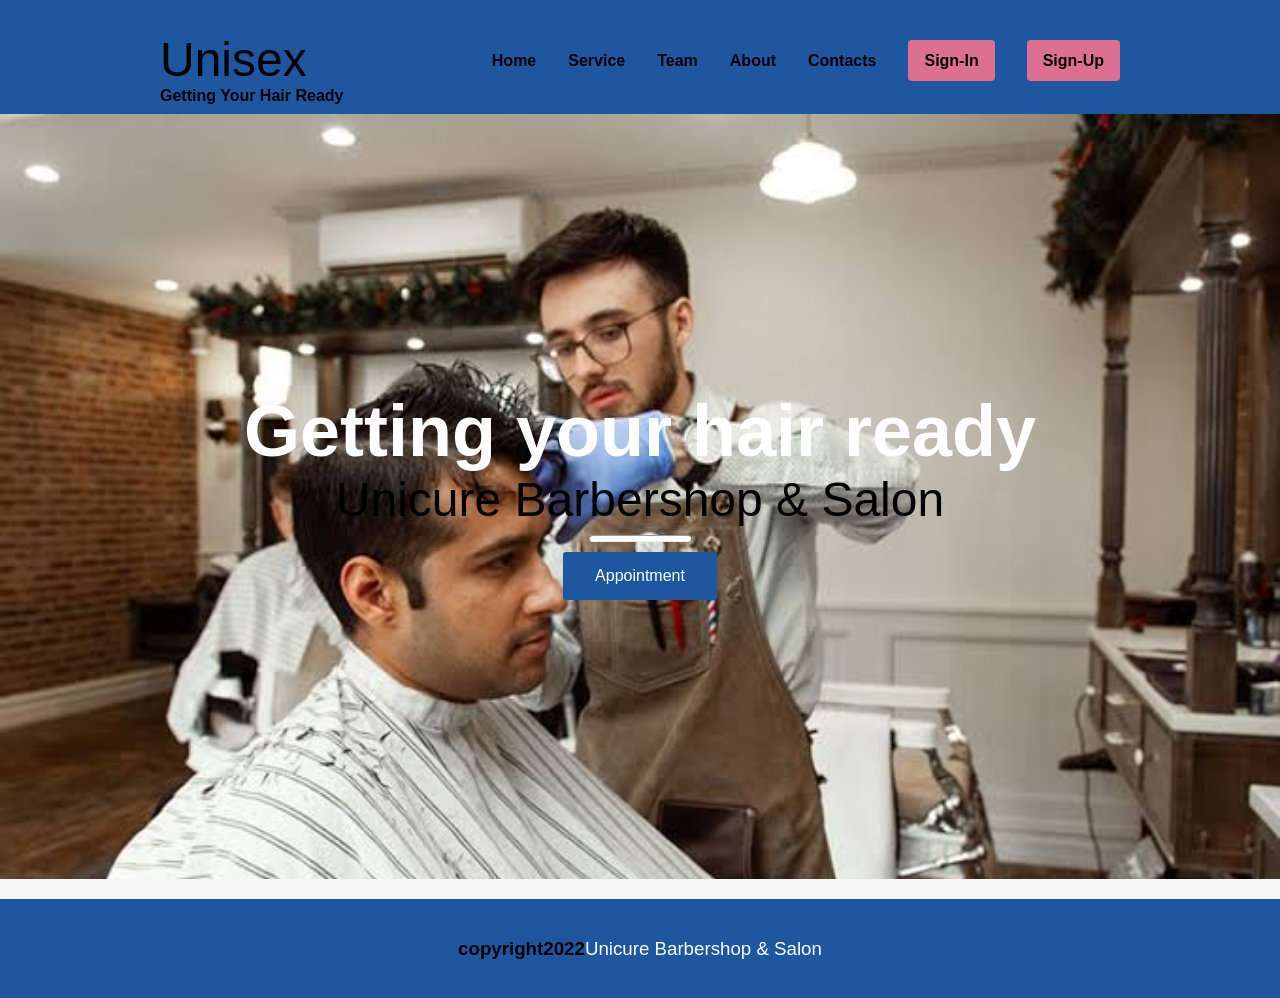
<file: index.html>
<!DOCTYPE html>
<html lang="en">
<head>
    <meta charset="UTF-8">
    <meta http-equiv="X-UA-Compatible" content="IE=edge">
    <meta name="viewport" content="width=device-width, initial-scale=1.0">
    <title>Document</title>
    <link rel="stylesheet" href="css/style.css">
   <style>
     .Home{
        background-image: url(img/pk.jpg);
        height: 85vh;
        width: 100%;
        background-size: cover;
     }
   </style>
</head>
<body>
    <header class="header">
        <div class="container container-nav">
            <div class="site-title">
                <h1>Unisex</h1>
                <p class="sub-tittle">Getting your hair ready</p>
            </div>
            <nav class="menu-bar">
                <ul>
                    <li><a href="index.html">Home</a></li>
                    <li class="nav-list">
                        <a class="dropdown-btn" href="#">service</a>
                        <div class="sub-menu-1">
                            <ul>
                                <li><a href="makeup.html">Makeup</a></li>
                                <li><a href="female.html">Female salon</a></li>
                                <li><a href="men.html">Male salon</a></li>
                                <li><a href="nail.html">Nail</a></li>
                                <li><a href="gele.html">Gele</a></li>


                            </ul>
                        </div>
                    </li>
                    <li><a href="team.html">Team</a></li>
                    <li><a href="about.html">About</a></li>
                    <li><a href="contact.html">Contacts</a></li>
                    <li><a class="btn-sign" href="register.html">sign-In</a></li>
                    <li><a class="btn-sign" href="login.html">sign-Up</a></li>
                </ul>
            </nav>
        </div>
    </header>
    <main>
        <div class="Home">
            <div class="overlay">
                <div class="landing-text">
                    <h3>Getting your hair ready</h3>
                    <h1>Unicure Barbershop & Salon</h1>
                    <hr id="hr-main">
                    <a href="contact.html" class="button btn-hire">Appointment</a>
                </div>
            </div>
        </div>
    </main>
    <footer class="footer">
        <h3><span id="demo">copy</span><a href="#">Unicure Barbershop & Salon</a></h3>
    </footer>
    <script src="js/index.js"></script>
</body>
</html>
</file>
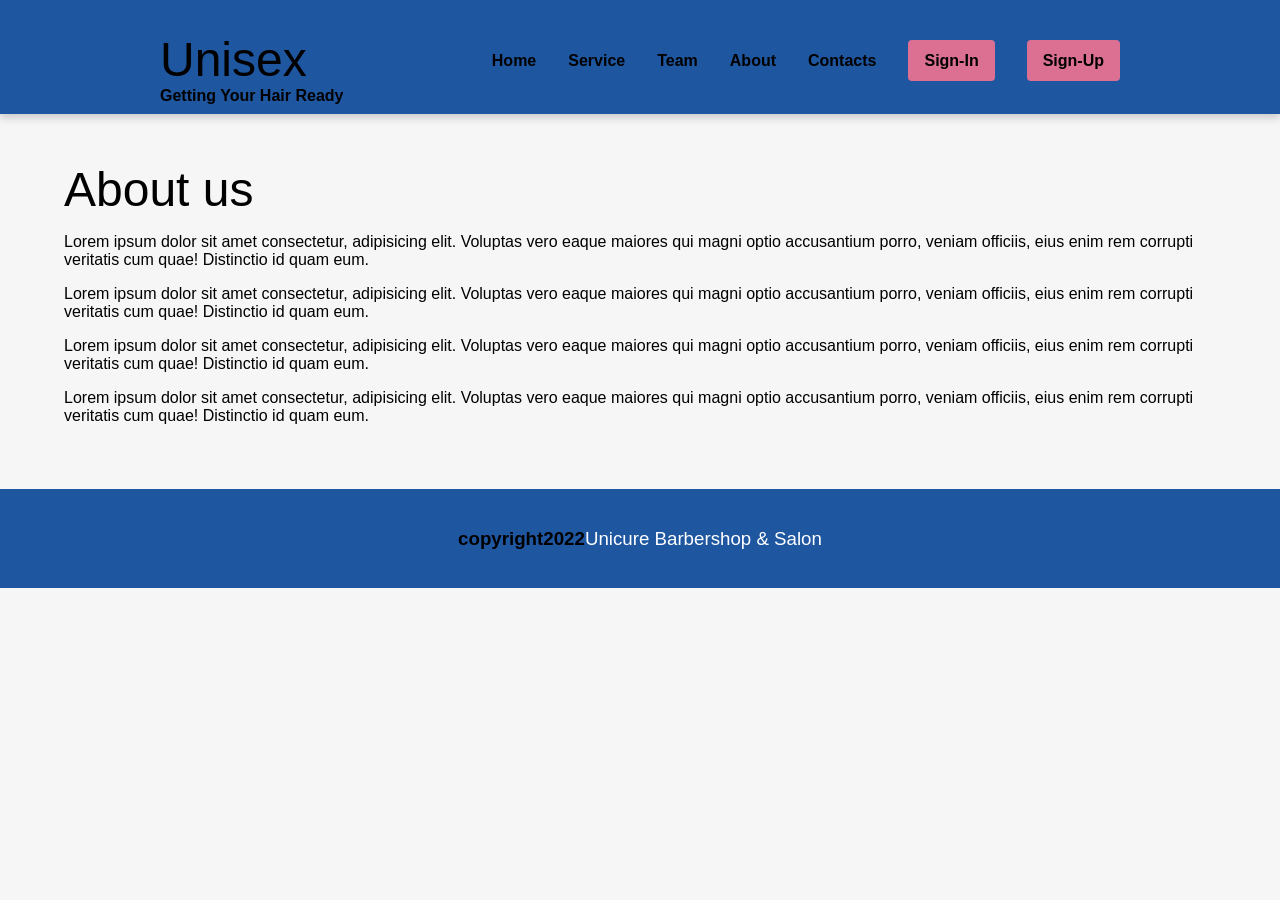
<file: about.html>
<!DOCTYPE html>
<html lang="en">
<head>
    <meta charset="UTF-8">
    <meta http-equiv="X-UA-Compatible" content="IE=edge">
    <meta name="viewport" content="width=device-width, initial-scale=1.0">
    <title>Document</title>
    <link rel="stylesheet" href="css/style.css">
   <style>

   </style>
</head>
<body>
    <header class="header">
        <div class="container container-nav">
            <div class="site-title">
                <h1>Unisex</h1>
                <p class="sub-tittle">Getting your hair ready</p>
            </div>
            <nav class="menu-bar">
                <ul>
                    <li><a href="index.html">Home</a></li>
                    <li class="nav-list">
                        <a class="dropdown-btn" href="#">service</a>
                        <div class="sub-menu-1">
                            <ul>
                                <li><a href="makeup.html">Makeup</a></li>
                                <li><a href="female.html">Female salon</a></li>
                                <li><a href="male.html">Male salon</a></li>
                                <li><a href="nail.html">Nail</a></li>
                                <li><a href="gele.html">Gele</a></li>


                            </ul>
                        </div>
                    </li>
                    <li><a href="team.html">Team</a></li>
                    <li><a href="about.html">About</a></li>
                    <li><a href="contact.html">Contacts</a></li>
                    <li><a class="btn-sign" href="register.html">sign-In</a></li>
                    <li><a class="btn-sign" href="login.html">sign-Up</a></li>
                </ul>
            </nav>
        </div>
    </header>
    <main class="about">
        <div class="About-header">
            <h1>About us</h1>
            <div class="about-content">
             <p>Lorem ipsum dolor sit amet consectetur, adipisicing elit. Voluptas vero eaque maiores qui 
                magni optio accusantium porro, veniam officiis, 
                eius enim rem corrupti veritatis cum quae! Distinctio id quam eum.</p>
            <p>Lorem ipsum dolor sit amet consectetur, adipisicing elit. Voluptas vero eaque maiores qui 
                    magni optio accusantium porro, veniam officiis, 
                    eius enim rem corrupti veritatis cum quae! Distinctio id quam eum.</p>
            <p>Lorem ipsum dolor sit amet consectetur, adipisicing elit. Voluptas vero eaque maiores qui 
                        magni optio accusantium porro, veniam officiis, 
                        eius enim rem corrupti veritatis cum quae! Distinctio id quam eum.</p>
            <p>Lorem ipsum dolor sit amet consectetur, adipisicing elit. Voluptas vero eaque maiores qui 
                            magni optio accusantium porro, veniam officiis, 
                            eius enim rem corrupti veritatis cum quae! Distinctio id quam eum.</p>
            </div>
    </main>
    <footer class="footer">
        <h3><span id="demo">copy</span><a href="#">Unicure Barbershop & Salon</a></h3>
    </footer>
    <script src="js/index.js"></script>
</body>
</html>
</file>
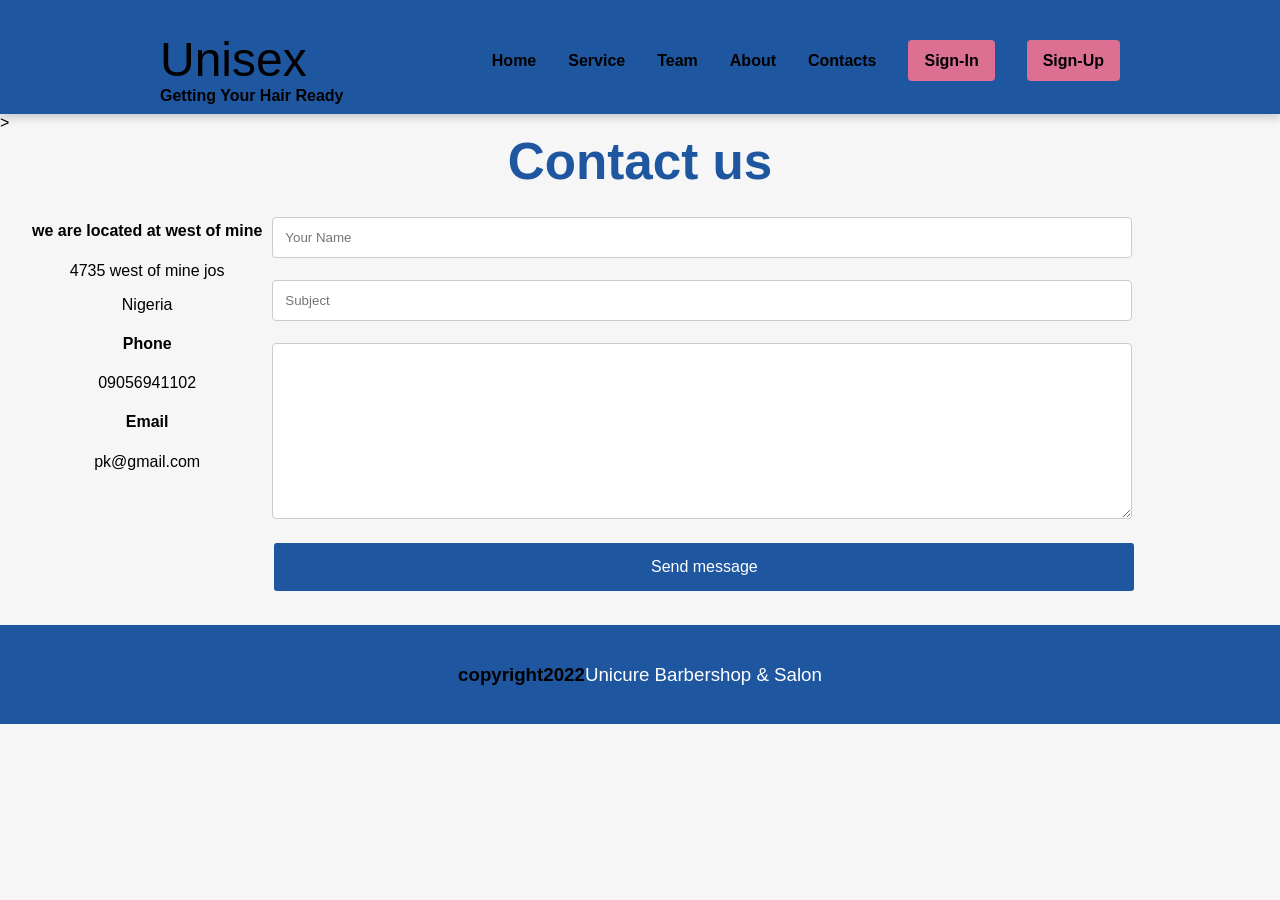
<file: contact.html>
<!DOCTYPE html>
<html lang="en">
<head>
    <meta charset="UTF-8">
    <meta http-equiv="X-UA-Compatible" content="IE=edge">
    <meta name="viewport" content="width=device-width, initial-scale=1.0">
    <title>Document</title>
    <link rel="stylesheet" href="css/style.css">
   
</head>
<body>
    <header class="header">
        <div class="container container-nav">
            <div class="site-title">
                <h1>Unisex</h1>
                <p class="sub-tittle">Getting your hair ready</p>
            </div>
            <nav class="menu-bar">
                <ul>
                    <li><a href="index.html">Home</a></li>
                    <li class="nav-list">
                        <a class="dropdown-btn" href="#">service</a>
                        <div class="sub-menu-1">
                            <ul>
                                <li><a href="men.html">Makeup</a></li>
                                <li><a href="female.html">Female salon</a></li>
                                <li><a href="makeup.html">Male salon</a></li>
                                <li><a href="nail.html">Nail</a></li>
                                <li><a href="gele.html">Gele</a></li>


                            </ul>
                        </div>
                    </li>
                    <li><a href="team.html">Team</a></li>
                    <li><a href="about.html">About</a></li>
                    <li><a href="contact.html">Contacts</a></li>
                    <li><a class="btn-sign" href="register.html">sign-In</a></li>
                    <li><a class="btn-sign" href="login.html">sign-Up</a></li>
                </ul>
            </nav>
        </div>
    </header>>
    <main class="contact">
        <h1>Contact us</h1>
        <div class="flex-container">
            <div class="flex-item-left">
                <h4>we are located at west of mine</h4>
                <p>4735 west of mine jos</p>
                <p>Nigeria</p>
                <h4>Phone</h4>
                <p>09056941102</p>
                <h4>Email</h4>
                <p>pk@gmail.com</p>
            </div>
            <div class="flex-item-right">
                <form action="">
                    <input type="text" id="fname" placeholder="Your Name">
                    <input type="text" name="subject" placeholder="Subject">
                    <textarea name="" id="textarea" cols="30" rows="10"></textarea>
                    <button class="button">Send message</button>
                </form>
            </div>
        </div>
    </main>
    <footer class="footer">
        <h3><span id="demo">copy</span><a href="#">Unicure Barbershop & Salon</a></h3>
    </footer>
    <script src="js/index.js"></script> 
</body>
</html>
</file>
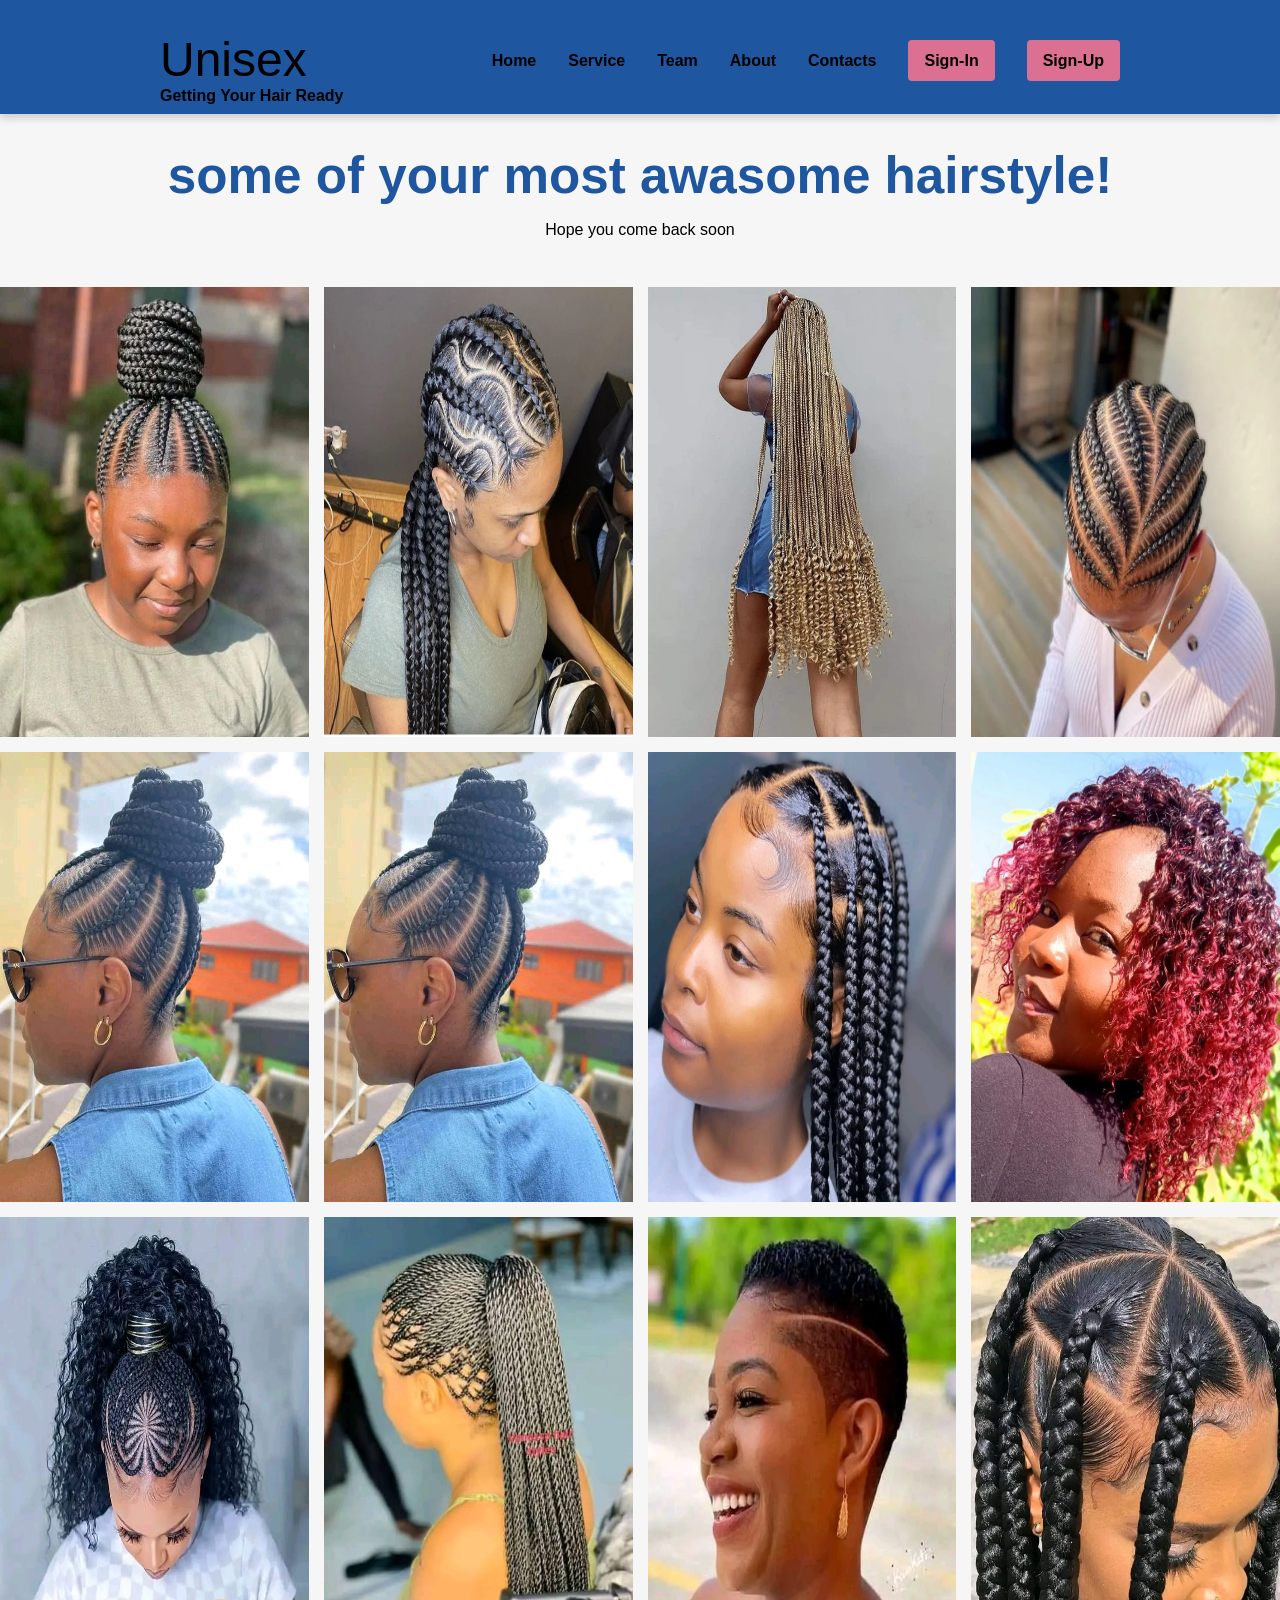
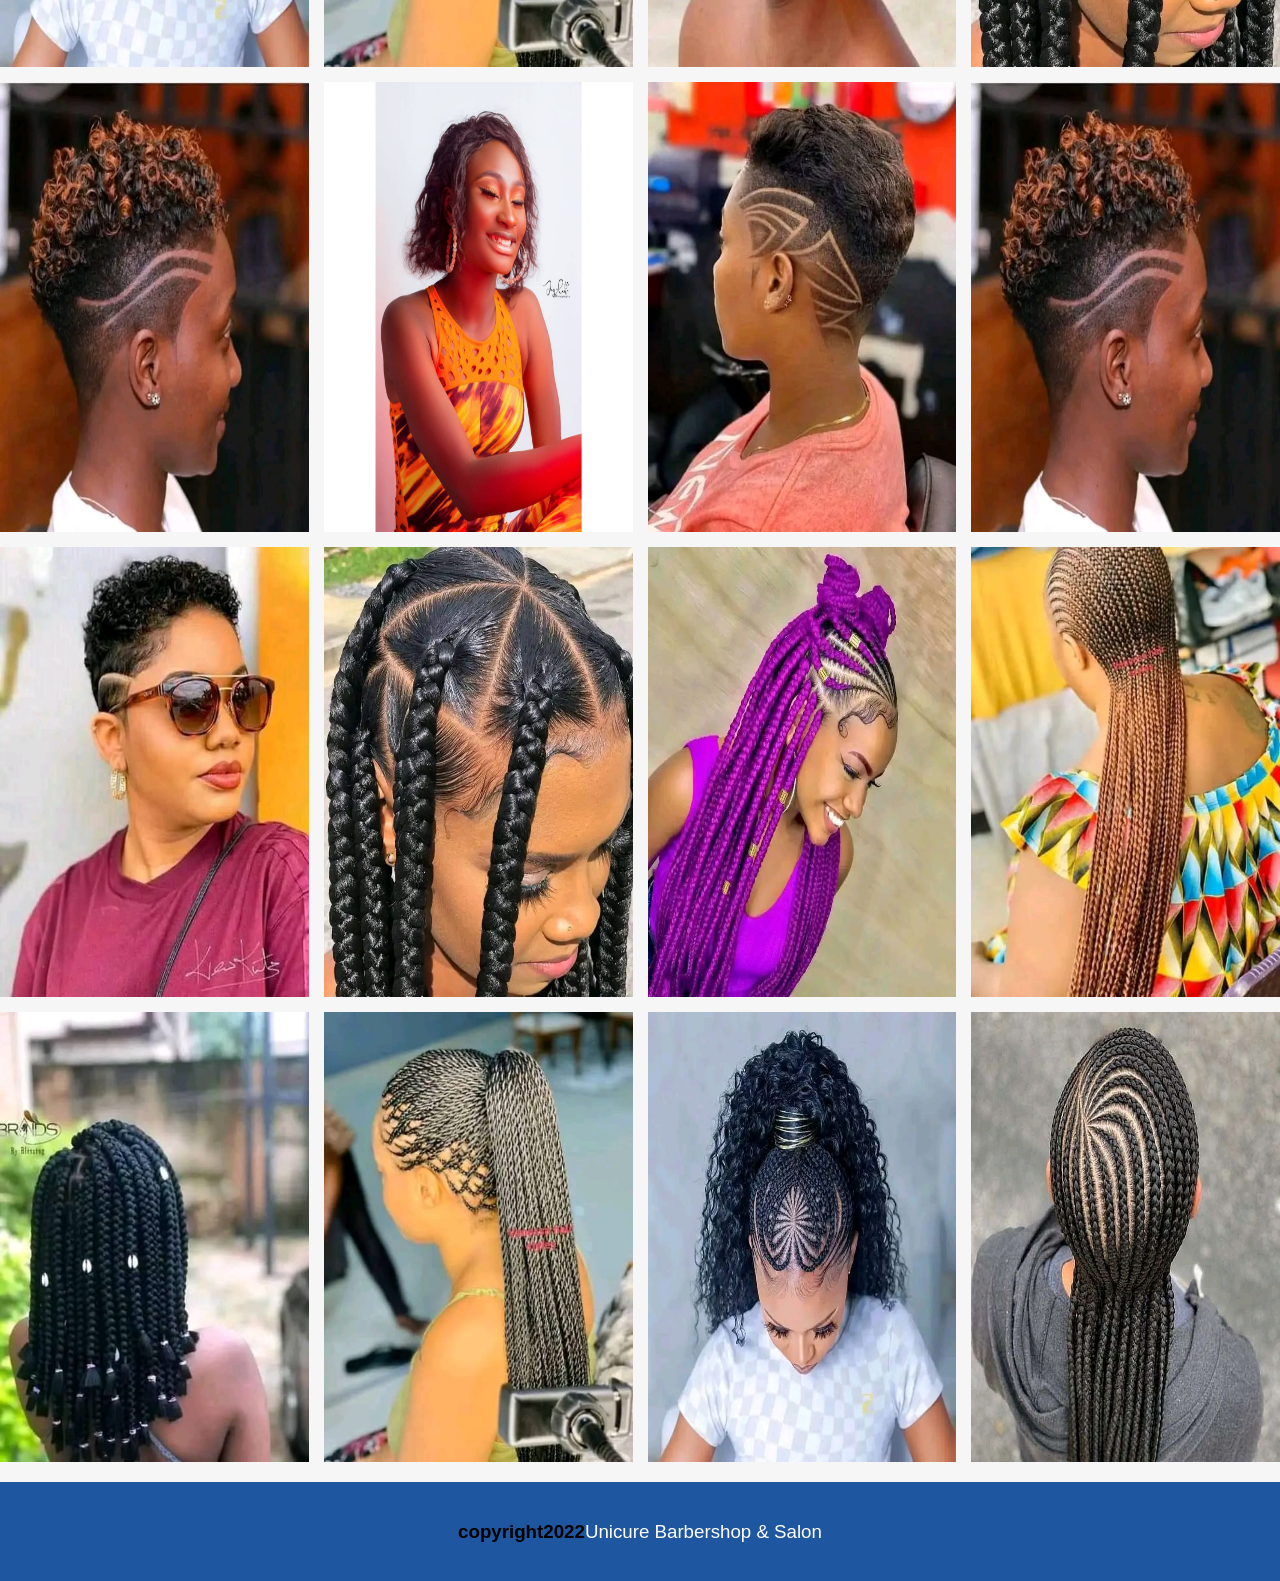
<file: female.html>
<!DOCTYPE html>
<html lang="en">
<head>
    <meta charset="UTF-8">
    <meta http-equiv="X-UA-Compatible" content="IE=edge">
    <meta name="viewport" content="width=device-width, initial-scale=1.0">
    <title>Document</title>
    <link rel="stylesheet" href="css/style.css">
   <style>

   </style>
</head>
<body>
    <header class="header">
        <div class="container container-nav">
            <div class="site-title">
                <h1>Unisex</h1>
                <p class="sub-tittle">Getting your hair ready</p>
            </div>
            <nav class="menu-bar">
                <ul>
                    <li><a href="index.html">Home</a></li>
                    <li class="nav-list">
                        <a class="dropdown-btn" href="#">service</a>
                        <div class="sub-menu-1">
                            <ul>
                                <li><a href="men.html">Makeup</a></li>
                                <li><a href="female.html">Female</a></li>
                                <li><a href="makeup.html">Male</a></li>
                                <li><a href="nail.html">Nail</a></li>
                                <li><a href="gele.html">Gele</a></li>


                            </ul>
                        </div>
                    </li>
                    <!-- <li><a href="team.html">Customers-Detail</a></li> -->
                    <li><a href="team.html">Team</a></li>
                    <li><a href="about.html">About</a></li>
                    <li><a href="contact.html">Contacts</a></li>
                    <li><a class="btn-sign" href="register.html">sign-In</a></li>
                    <li><a class="btn-sign" href="login.html">sign-Up</a></li>
                </ul>
            </nav>
        </div>
    </header>
    <main>
        <div class="gallery-header">
        <h1>some of your most awasome hairstyle!</h1>
        <p>Hope you come back soon</p>
        </div>
        <div class="row-gallary-row">
            <div class="column">
                <img src="img/img1 (1).jpg" alt="" style="width:100%;">
                <img src="img/img1 (2).JPG" alt="" style="width:100%;">
                <img src="img/img1 (3).JPG" alt="" style="width:100%;">
                <img src="img/img1 (4).JPG" alt="" style="width:100%;">                  
            </div>
            <div class="column">
                <img src="img/img1 (5).jpg" alt="" style="width:100%;">
                <img src="img/img1 (5).jpg" alt="" style="width:100%;">
                <img src="img/img1 (7).jpg" alt="" style="width:100%;">
                <img src="img/img1 (8).jpg" alt="" style="width:100%;">
            </div>
            <div class="column">
                <img src="img/img5.jpg" alt="" style="width: 100%;">
                <img src="img/img6.jpg" alt="" style="width: 100%;">
                <img src="img/img7.jpg" alt="" style="width: 100%;">
                <img src="img/img1.jpg" alt="" style="width: 100%;">
            </div>
            <div class="column">
                <img src="img/img1 (9).jpg" alt="" style="width:100%;">
                <img src="img/img1 (10).jpg" alt="" style="width:100%;">
                <img src="img/img1 (11).jpg" alt="" style="width:100%;">
                <img src="img/img1 (12).jpg" alt="" style="width:100%;">
            </div>
            <div class="column">
                <img src="img/img1 (13).jpg" alt="" style="width:100%;">
                <img src="img/img1 (14).jpg" alt="" style="width:100%;">
                <img src="img/img1 (16).jpg" alt="" style="width:100%;">
                <img src="img/img1 (17).jpg" alt="" style="width:100%;">
            </div>
            <div class="column">
                <img src="img/img1 (18).jpg" alt="" style="width:100%;">
                <img src="img/img1 (19).jpg" alt="" style="width:100%;">
                <img src="img/img1 (15).jpg" alt="" style="width:100%;">
                <img src="img/img1 (6).jpg" alt="" style="width:100%;">
            </div>

        </div>
    </main>
    <footer class="footer">
        <h3><span id="demo">copy</span><a href="#">Unicure Barbershop & Salon</a></h3>
    </footer>
    <script src="js/index.js"></script>
</body>
</html>
</file>
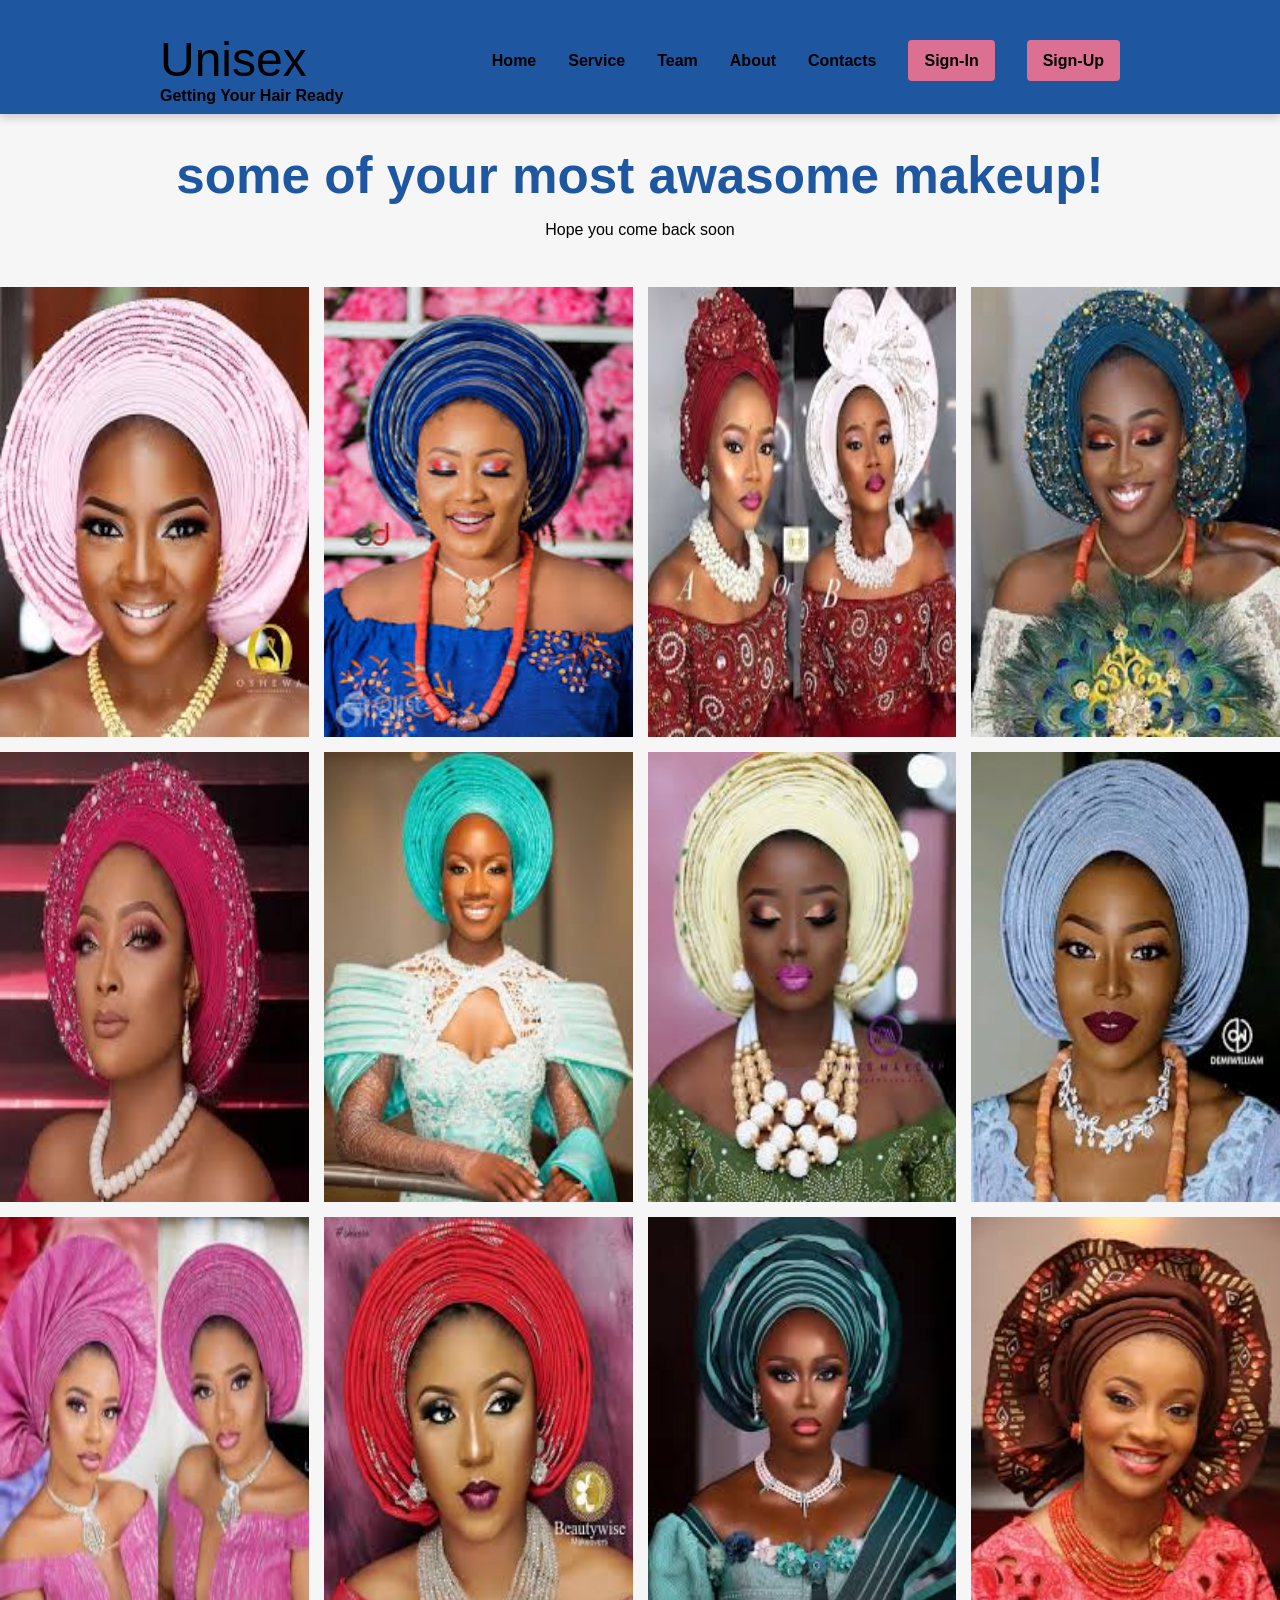
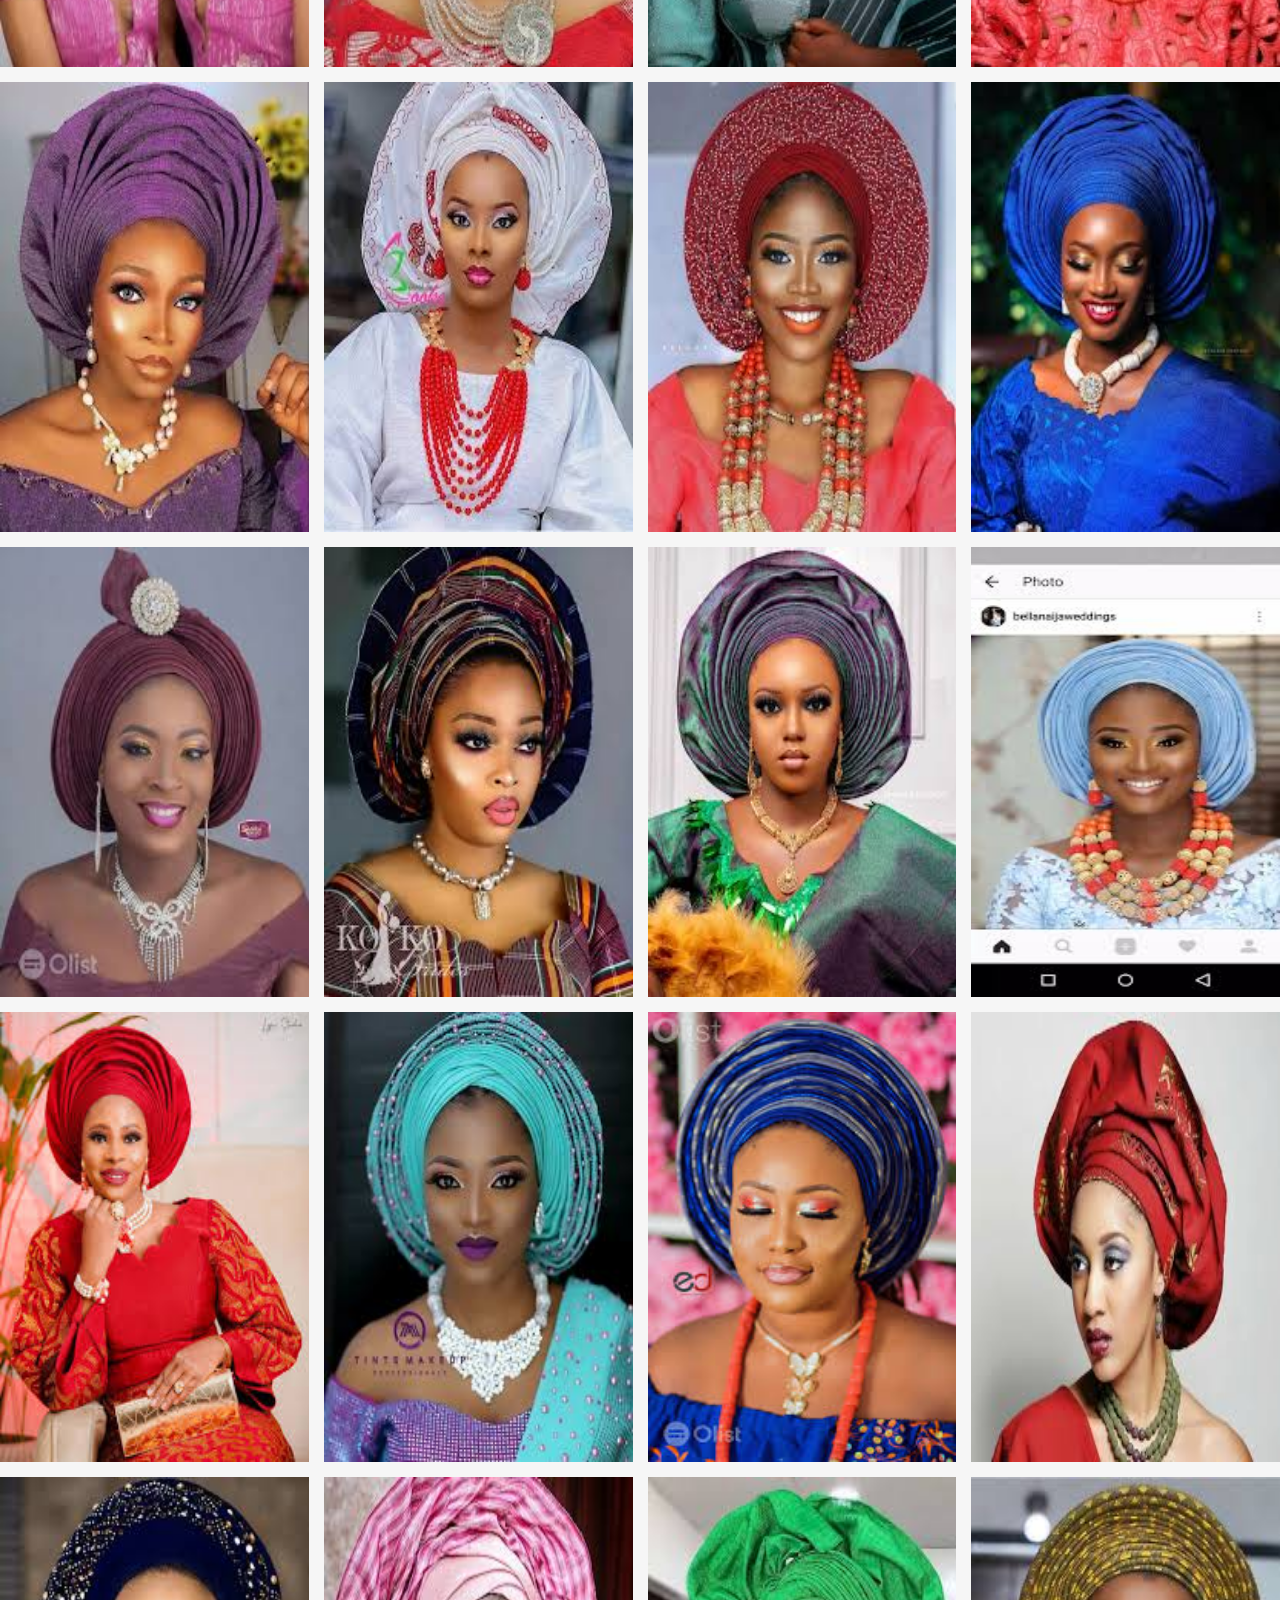
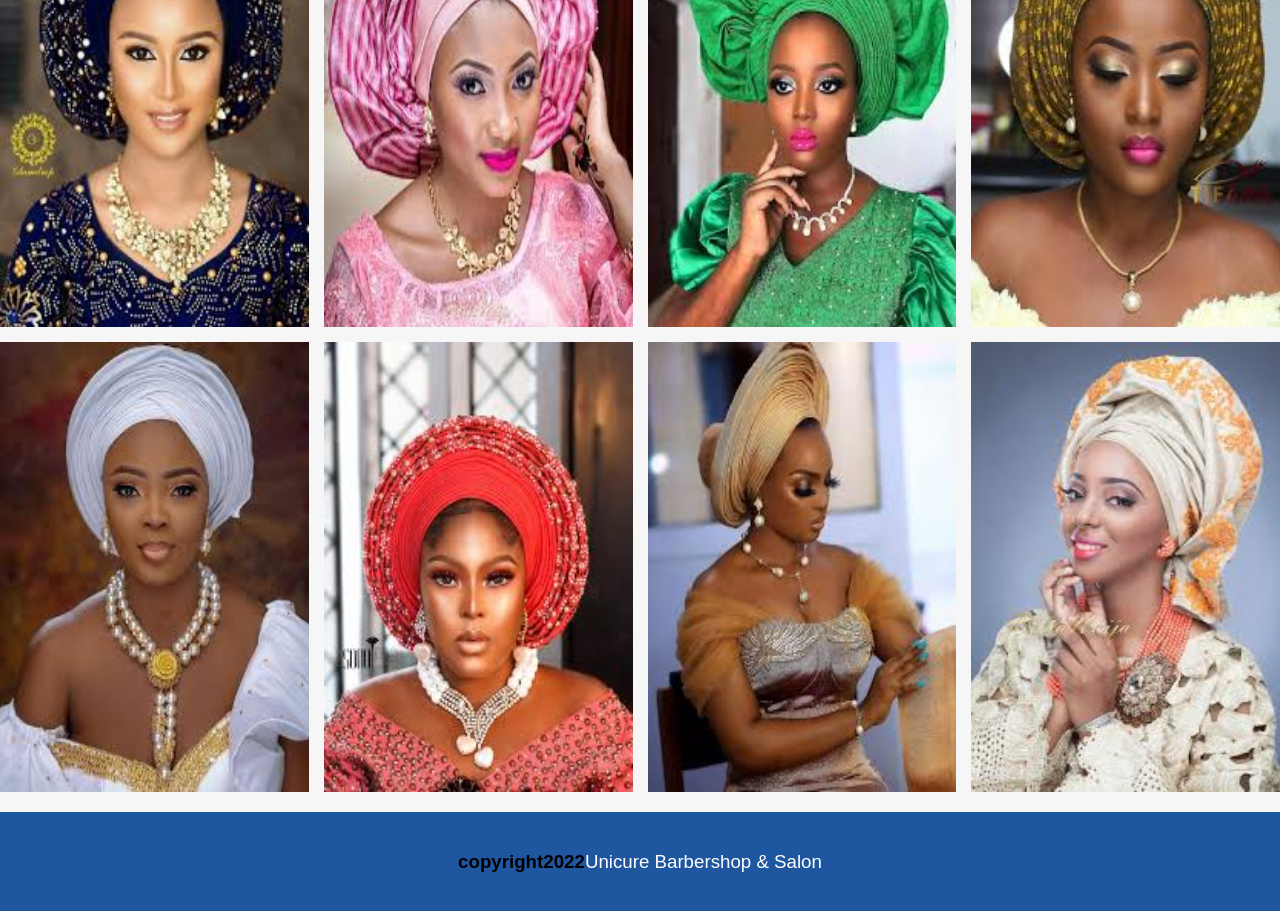
<file: gele.html>
<!DOCTYPE html>
<html lang="en">
<head>
    <meta charset="UTF-8">
    <meta http-equiv="X-UA-Compatible" content="IE=edge">
    <meta name="viewport" content="width=device-width, initial-scale=1.0">
    <title>Document</title>
    <link rel="stylesheet" href="css/style.css">
   <style>

   </style>
</head>
<body>
    <header class="header">
        <div class="container container-nav">
            <div class="site-title">
                <h1>Unisex</h1>
                <p class="sub-tittle">Getting your hair ready</p>
            </div>
            <nav class="menu-bar">
                <ul>
                    <li><a href="index.html">Home</a></li>
                    <li class="nav-list"><a href="#">service</a></li>
                    <li><a href="team.html">Team</a></li>
                    <li><a href="about.html">About</a></li>
                    <li><a href="contact.html">Contacts</a></li>
                    <li><a class="btn-sign" href="register.html">sign-In</a></li>
                    <li><a class="btn-sign" href="login.html">sign-Up</a></li>
                </ul>
            </nav>
        </div>
    </header>
    <main>
        <div class="gallery-header">
        <h1>some of your most awasome makeup!</h1>
        <p>Hope you come back soon</p>
        </div>
        <div class="row-gallary-row">
            <div class="column">
                <img src="img/img6 (1).jpeg" alt="Barbershop" style="width: 100%;">
                <img src="img/img6 (2).jpeg" alt="Barbershop" style="width: 100%;">
                <img src="img/img6 (3).jpeg" alt="Barbershop" style="width: 100%;">
                <img src="img/img6 (4).jpeg" alt="Barbershop" style="width: 100%;">

                
            </div>
            <div class="column">
                <img src="img/img6 (5).jpeg" alt="Barbershop" style="width: 100%;">
                <img src="img/img6 (6).jpeg" alt="Barbershop" style="width: 100%;">
                <img src="img/img6 (7).jpeg" alt="Barbershop" style="width: 100%;">
                <img src="img/img6 (8).jpeg" alt="Barbershop" style="width: 100%;">

            </div>
            <div class="column">
                <img src="img/img6 (9).jpeg" alt="Barbershop" style="width: 100%;">
                <img src="img/img6 (10).jpeg" alt="Barbershop" style="width: 100%;">
                <img src="img/img6 (11).jpeg" alt="Barbershop" style="width: 100%;">
                <img src="img/img6 (12).jpeg" alt="Barbershop" style="width: 100%;">

            </div>
            <div class="column">
                <img src="img/img6 (13).jpeg" alt="Barbershop" style="width: 100%;">
                <img src="img/img6 (14).jpeg" alt="Barbershop" style="width: 100%;">
                <img src="img/img6 (15).jpeg" alt="Barbershop" style="width: 100%;">
                <img src="img/img6 (16).jpeg" alt="Barbershop" style="width: 100%;">

            </div>
            <div class="column">
                <img src="img/img6 (17).jpeg" alt="Barbershop" style="width: 100%;">
                <img src="img/img6 (18).jpeg" alt="Barbershop" style="width: 100%;">
                <img src="img/img6 (19).jpeg" alt="Barbershop" style="width: 100%;">
                <img src="img/img6 (20).jpeg" alt="Barbershop" style="width: 100%;">
            </div>
            <div class="column">
                <img src="img/img6 (21).jpeg" alt="Barbershop" style="width: 100%;">
                <img src="img/img6 (22).jpeg" alt="Barbershop" style="width: 100%;">
                <img src="img/img6 (23).jpeg" alt="Barbershop" style="width: 100%;">
                <img src="img/img6 (24).jpeg" alt="Barbershop" style="width: 100%;">
            </div>
            <div class="column">
                <img src="img/img6 (25).jpeg" alt="Barbershop" style="width: 100%;">
                <img src="img/img6 (26).jpeg" alt="Barbershop" style="width: 100%;">
                <img src="img/img6 (27).jpeg" alt="Barbershop" style="width: 100%;">
                <img src="img/img6 (28).jpeg" alt="Barbershop" style="width: 100%;">
            </div>
            <div class="column">
                <img src="img/img6 (29).jpeg" alt="Barbershop" style="width: 100%;">
                <img src="img/img6 (30).jpeg" alt="Barbershop" style="width: 100%;">
                <img src="img/img6 (31).jpeg" alt="Barbershop" style="width: 100%;">
                <img src="img/img6 (32).jpeg" alt="Barbershop" style="width: 100%;">
            </div>
        </div>
    </main>
    <footer class="footer">
        <h3><span id="demo">copy</span><a href="#">Unicure Barbershop & Salon</a></h3>
    </footer>
    <script src="js/index.js"></script>
</body>
</html>
</file>
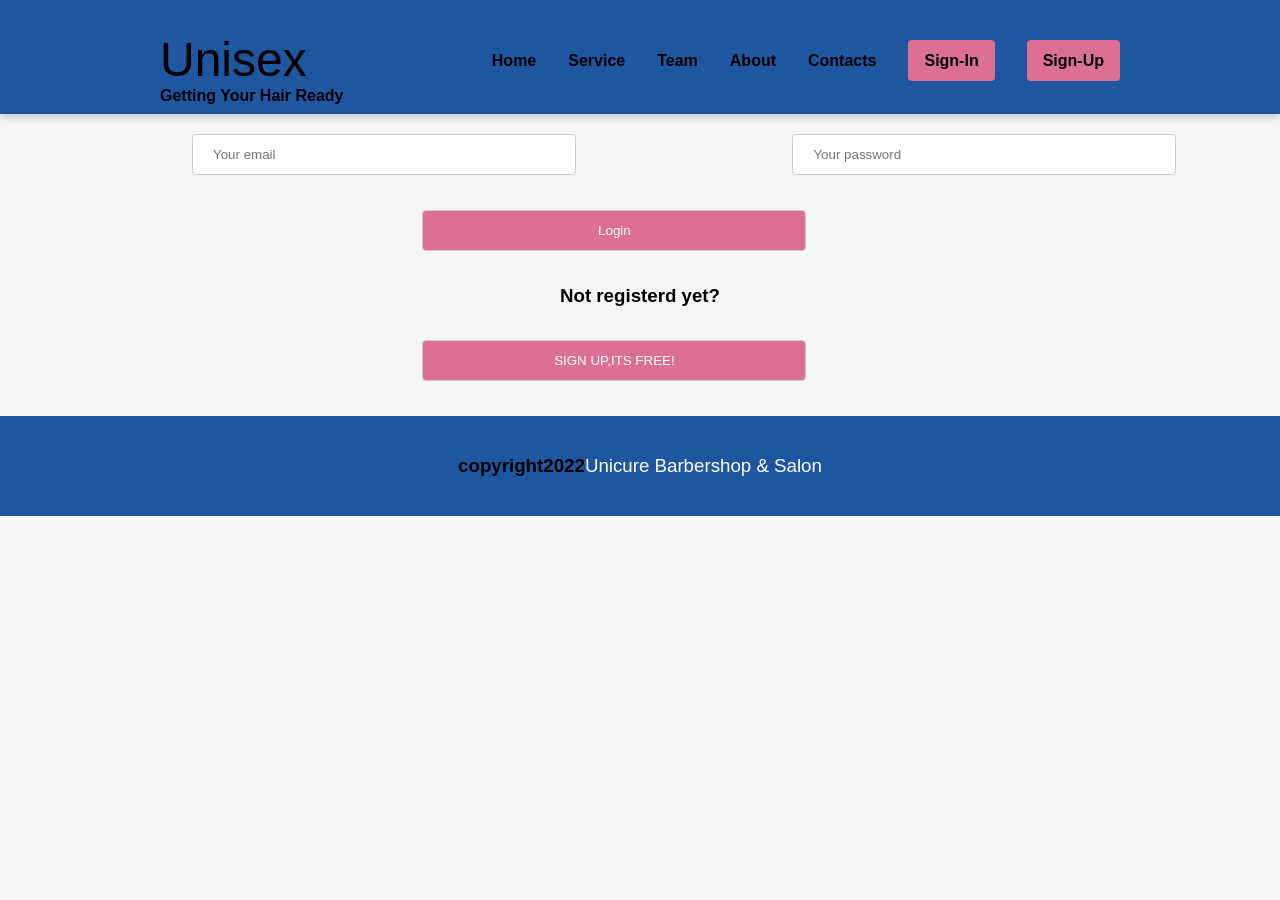
<file: login.html>
<!DOCTYPE html>
<html lang="en">
<head>
    <meta charset="UTF-8">
    <meta http-equiv="X-UA-Compatible" content="IE=edge">
    <meta name="viewport" content="width=device-width, initial-scale=1.0">
    <title>Document</title>
    <link rel="stylesheet" href="css/style.css">
   <style>

   </style>
</head>
<body>
    <header class="header">
        <div class="container container-nav">
            <div class="site-title">
                <h1>Unisex</h1>
                <p class="sub-tittle">Getting your hair ready</p>
            </div>
            <nav class="menu-bar">
                <ul>
                    <li><a href="index.html">Home</a></li>
                    <li class="nav-list">
                        <a class="dropdown-btn" href="#">service</a>
                        <div class="sub-menu-1">
                            <ul>
                                <li><a href="men.html">Makeup</a></li>
                                <li><a href="female.html">Female salon</a></li>
                                <li><a href="makeup.html">Male salon</a></li>
                                <li><a href="nail.html">Nail</a></li>
                                <li><a href="gele.html">Gele</a></li>


                            </ul>
                        </div>
                    </li>
                    <li><a href="team.html">Team</a></li>
                    <li><a href="about.html">About</a></li>
                    <li><a href="contact.html">Contacts</a></li>
                    <li><a class="btn-sign" href="register.html">sign-In</a></li>
                    <li><a class="btn-sign" href="login.html">sign-Up</a></li>
                </ul>
            </nav>
        </div>
    </header>
    <main>
        <form action="">
            
            <input type="text" name="email" placeholder="Your email" class="input-form">
            
            <input type="password" name="password" placeholder="Your password" class="input-form">
            <div>
                <button>Login</button>
            </div>
        </form>
        <div>
            <h3>Not registerd yet?</h3>
            <button><a href="register.html">SIGN UP,ITS FREE!</a></button>
        </div>
    </main>
    <footer class="footer">
        <h3><span id="demo">copy</span><a href="#">Unicure Barbershop & Salon</a></h3>
    </footer>
    <script src="js/index.js"></script>
</body>
</html>
</file>
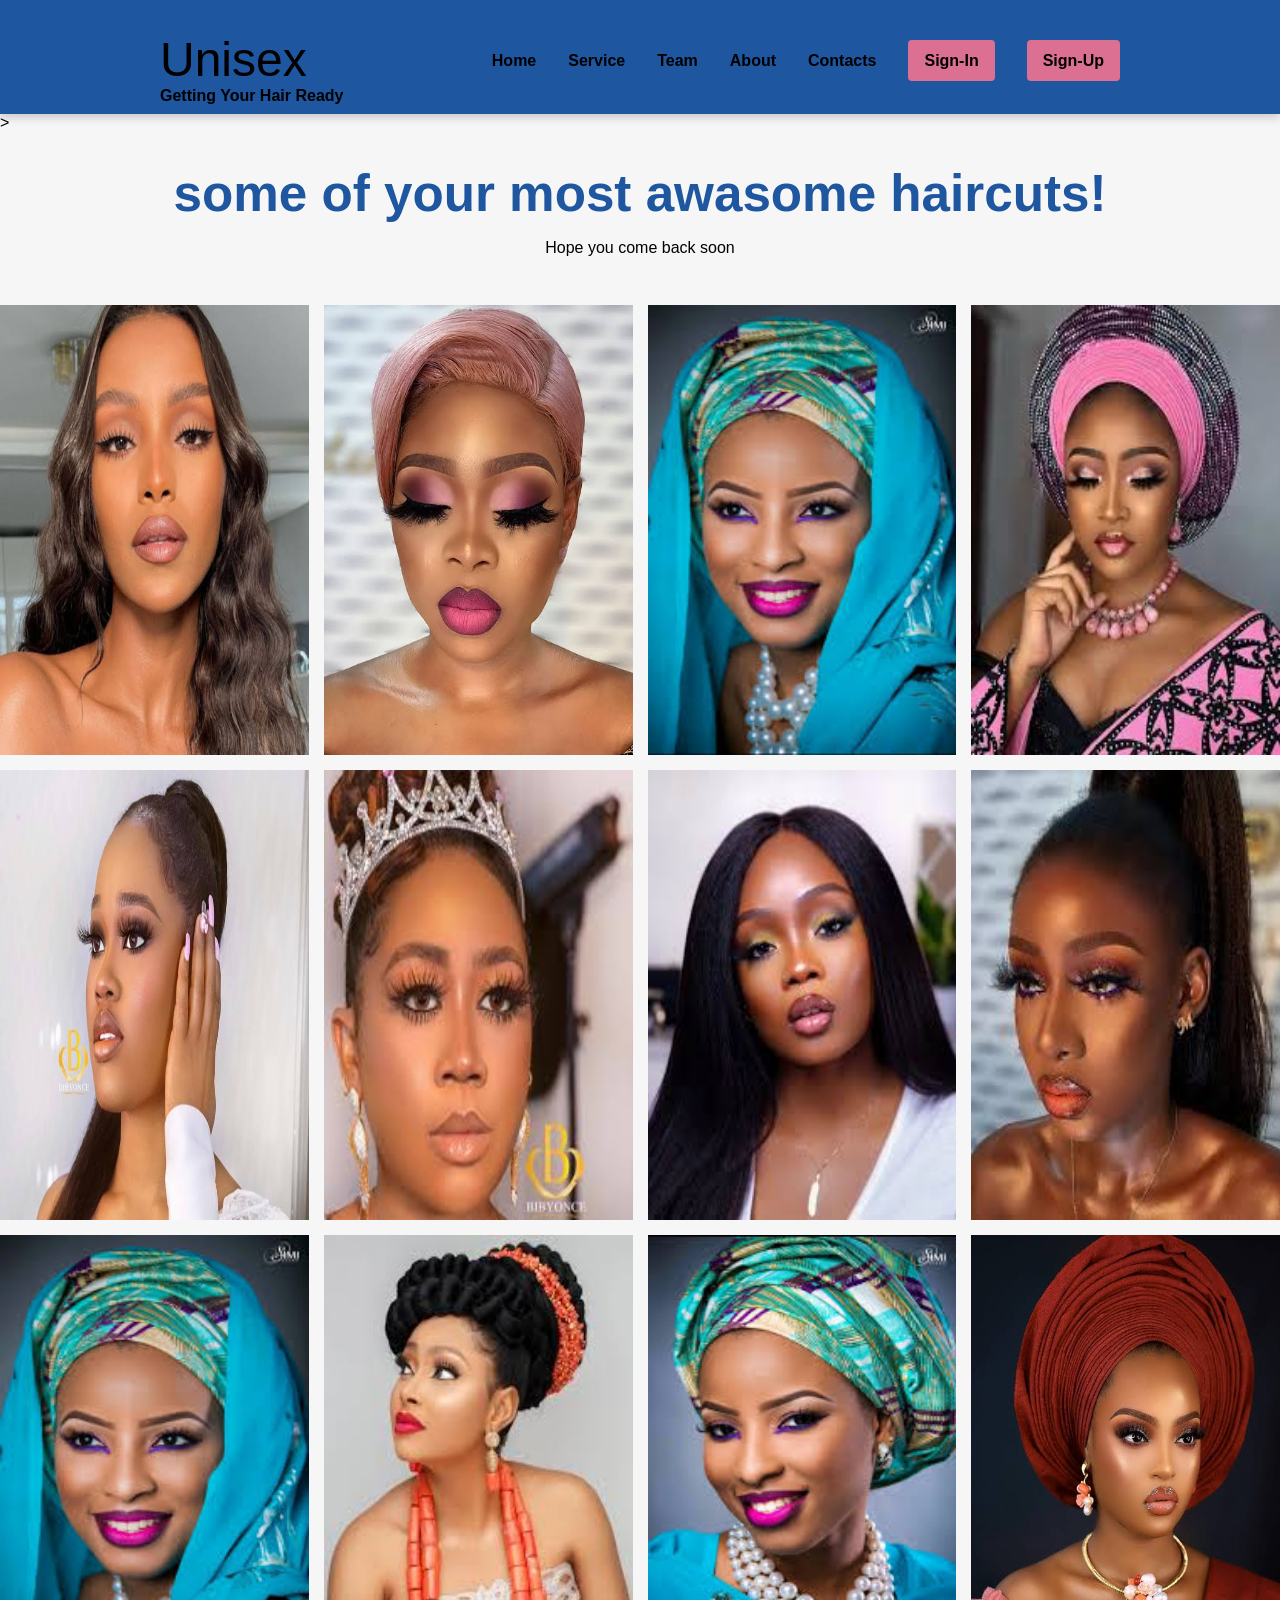
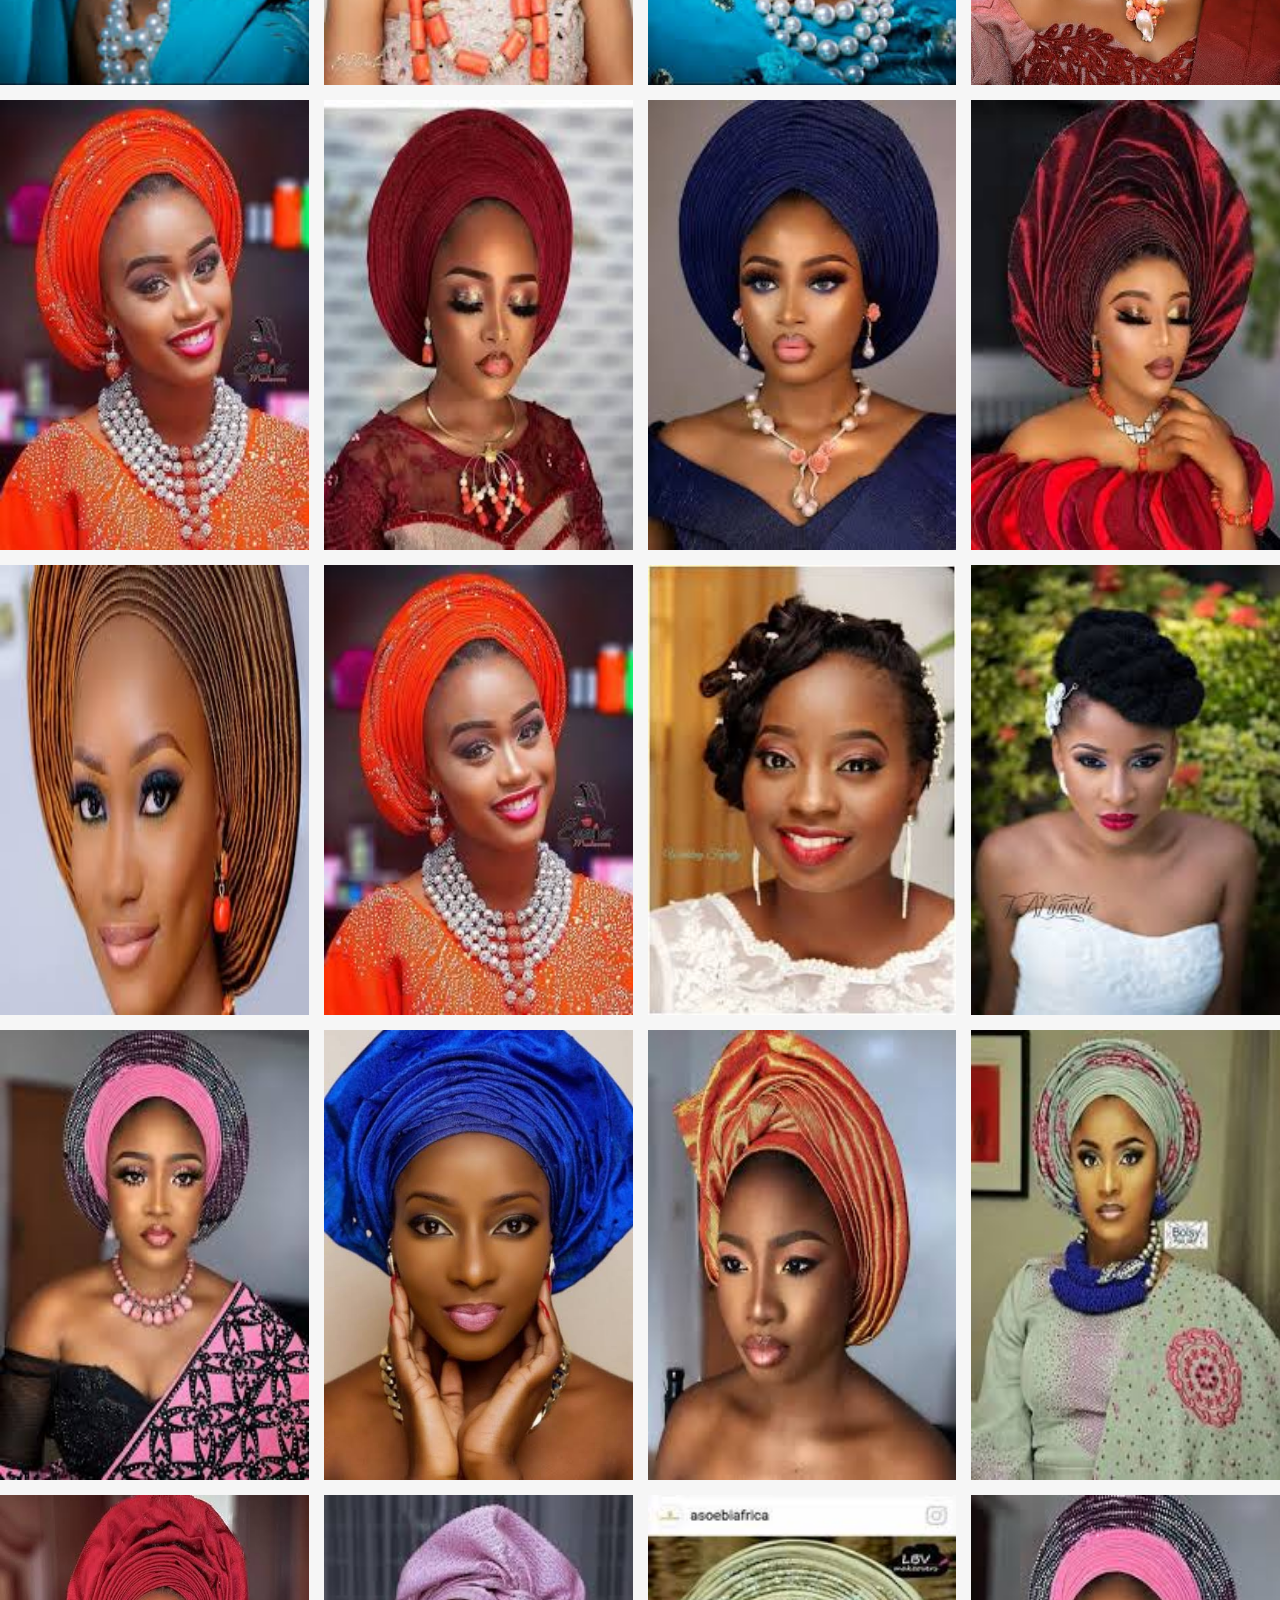
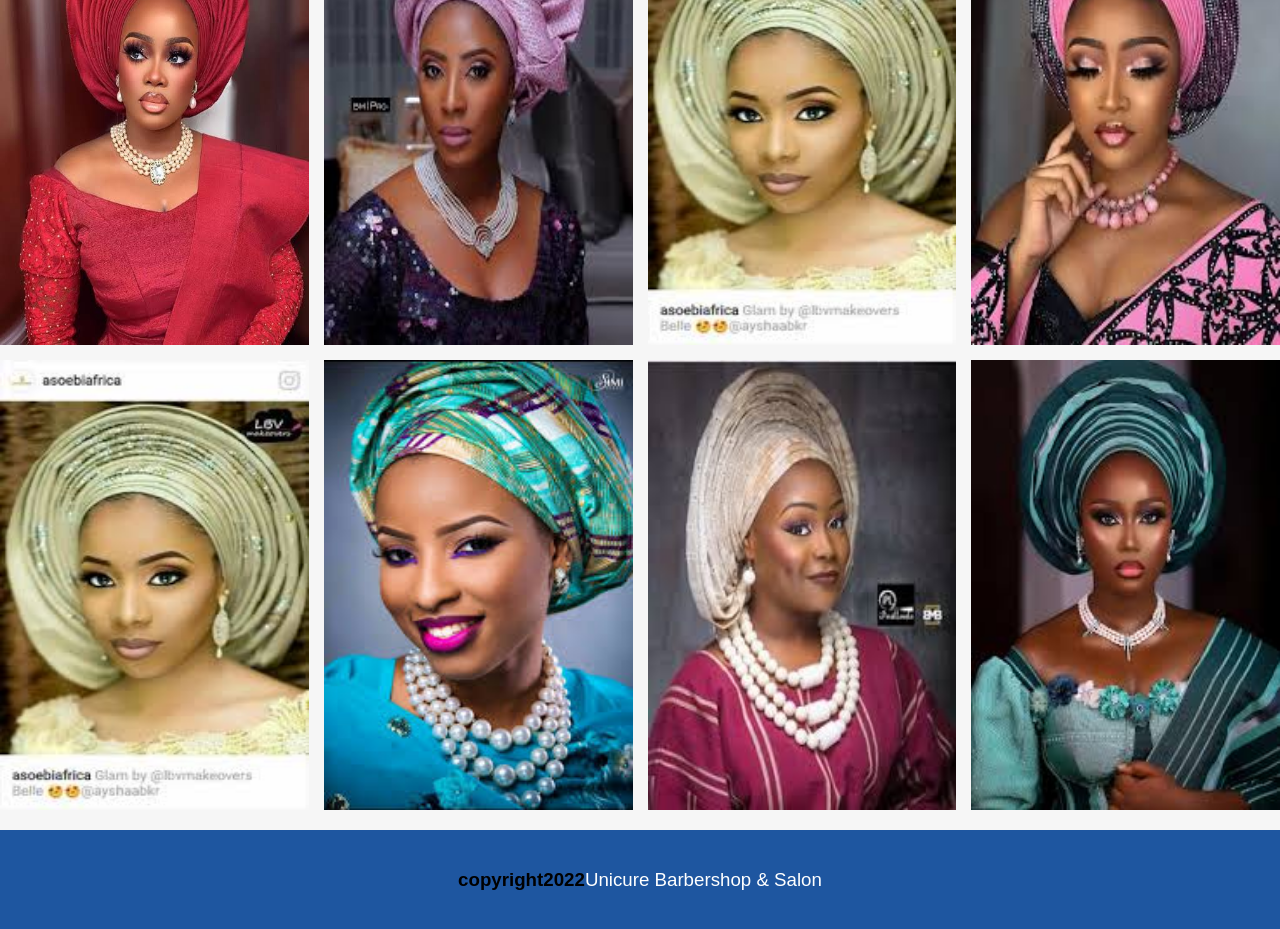
<file: makeup.html>
<!DOCTYPE html>
<html lang="en">
<head>
    <meta charset="UTF-8">
    <meta http-equiv="X-UA-Compatible" content="IE=edge">
    <meta name="viewport" content="width=device-width, initial-scale=1.0">
    <title>Document</title>
    <link rel="stylesheet" href="css/style.css">
   <style>

   </style>
</head>
<body>
    <header class="header">
        <div class="container container-nav">
            <div class="site-title">
                <h1>Unisex</h1>
                <p class="sub-tittle">Getting your hair ready</p>
            </div> 
            <nav class="menu-bar">
                <ul>
                    <li><a href="index.html">Home</a></li>
                    <li class="nav-list">
                        <a class="dropdown-btn" href="#">service</a>
                        <div class="sub-menu-1">
                            <ul>
                                <li><a href="men.html">Makeup</a></li>
                                <li><a href="female.html">Female</a></li>
                                <li><a href="makeup.html">Male</a></li>
                                <li><a href="nail.html">Gele</a></li>
                                <li><a href="gele.html">Gele</a></li>


                            </ul>
                        </div>
                    </li>
                    <!-- <li><a href="team.html">Customers-Detail</a></li> -->
                    <li><a href="team.html">Team</a></li>
                    <li><a href="about.html">About</a></li>
                    <li><a href="contact.html">Contacts</a></li>
                    <li><a class="btn-sign" href="register.html">sign-In</a></li>
                    <li><a class="btn-sign" href="login.html">sign-Up</a></li>
                </ul>
            </nav>
        </div>
    </header>>
    <main>
        <div class="gallery-header">
        <h1>some of your most awasome haircuts!</h1>
        <p>Hope you come back soon</p>
        </div>
        <div class="row-gallary-row">
            <div class="column">
                <img src="img/images (1).jpeg" style="width: 100%;">
                <img src="img/images (2).jpeg" style="width: 100%;">
                <img src="img/images (3).jpeg" style="width: 100%;">
                <img src="img/images (4).jpeg" style="width: 100%;">
               
            </div>
            <div class="column">
                <img src="img/images (5).jpeg" style="width: 100%;">
                <img src="img/images (6).jpeg" style="width: 100%;">
                <img src="img/images (7).jpeg" style="width: 100%;">
                <img src="img/images (8).jpeg" style="width: 100%;">
               
            </div>
            <div class="column">
                <img src="img/images (9).jpeg" style="width: 100%;">
                <img src="img/images (10).jpeg" style="width: 100%;">
                <img src="img/images (11).jpeg" style="width: 100%;">
                <img src="img/images (12).jpeg" style="width: 100%;">
               
            </div>
            <div class="column">
                <img src="img/images (13).jpeg" style="width: 100%;">
                <img src="img/images (14).jpeg" style="width: 100%;">
                <img src="img/images (15).jpeg" style="width: 100%;">
                <img src="img/images (16).jpeg" style="width: 100%;">
               
            </div>
            <div class="column">
                <img src="img/images (17).jpeg" style="width: 100%;">
                <img src="img/images (18).jpeg" style="width: 100%;">
                <img src="img/images (19).jpeg" style="width: 100%;">
                <img src="img/images (20).jpeg" style="width: 100%;">
               
            </div>
            <div class="column">
                <img src="img/images (21).jpeg" style="width: 100%;">
                <img src="img/images (22).jpeg" style="width: 100%;">
                <img src="img/images (23).jpeg" style="width: 100%;">
                <img src="img/images (24).jpeg" style="width: 100%;">
               
            </div>
            <div class="column">
                <img src="img/images (25).jpeg" style="width: 100%;">
                <img src="img/images (26).jpeg" style="width: 100%;">
                <img src="img/images (28).jpeg" style="width: 100%;">
                <img src="img/images (27).jpeg" style="width: 100%;">
               
            </div>
            <div class="column">
                <img src="img/images (28).jpeg" style="width: 100%;">
                <img src="img/images (29).jpeg" style="width: 100%;">
                <img src="img/images (30).jpeg" style="width: 100%;">
                <img src="img/images (31).jpeg" style="width: 100%;">
               
            </div>
        </div>
    </main>
    <footer class="footer">
        <h3><span id="demo">copy</span><a href="#">Unicure Barbershop & Salon</a></h3>
    </footer>
    <script src="js/index.js"></script>
</body>
</html>
</file>
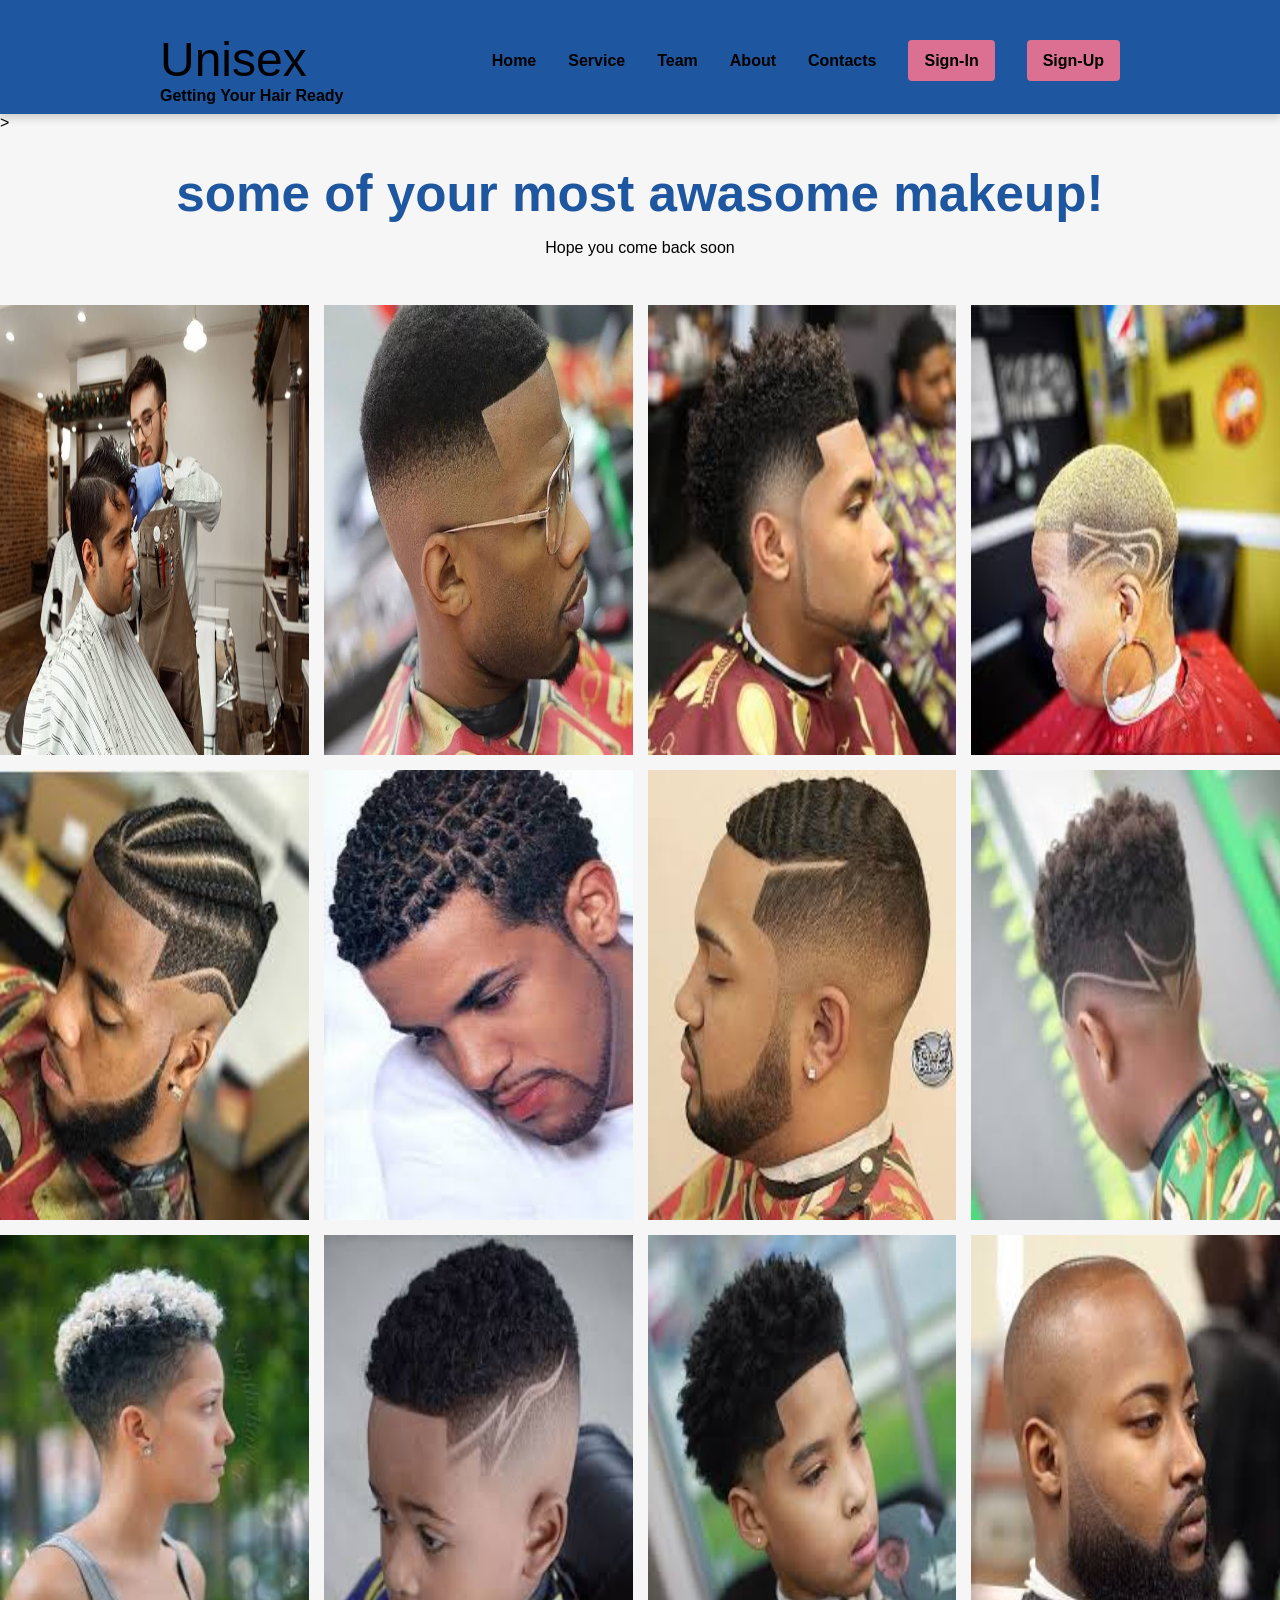
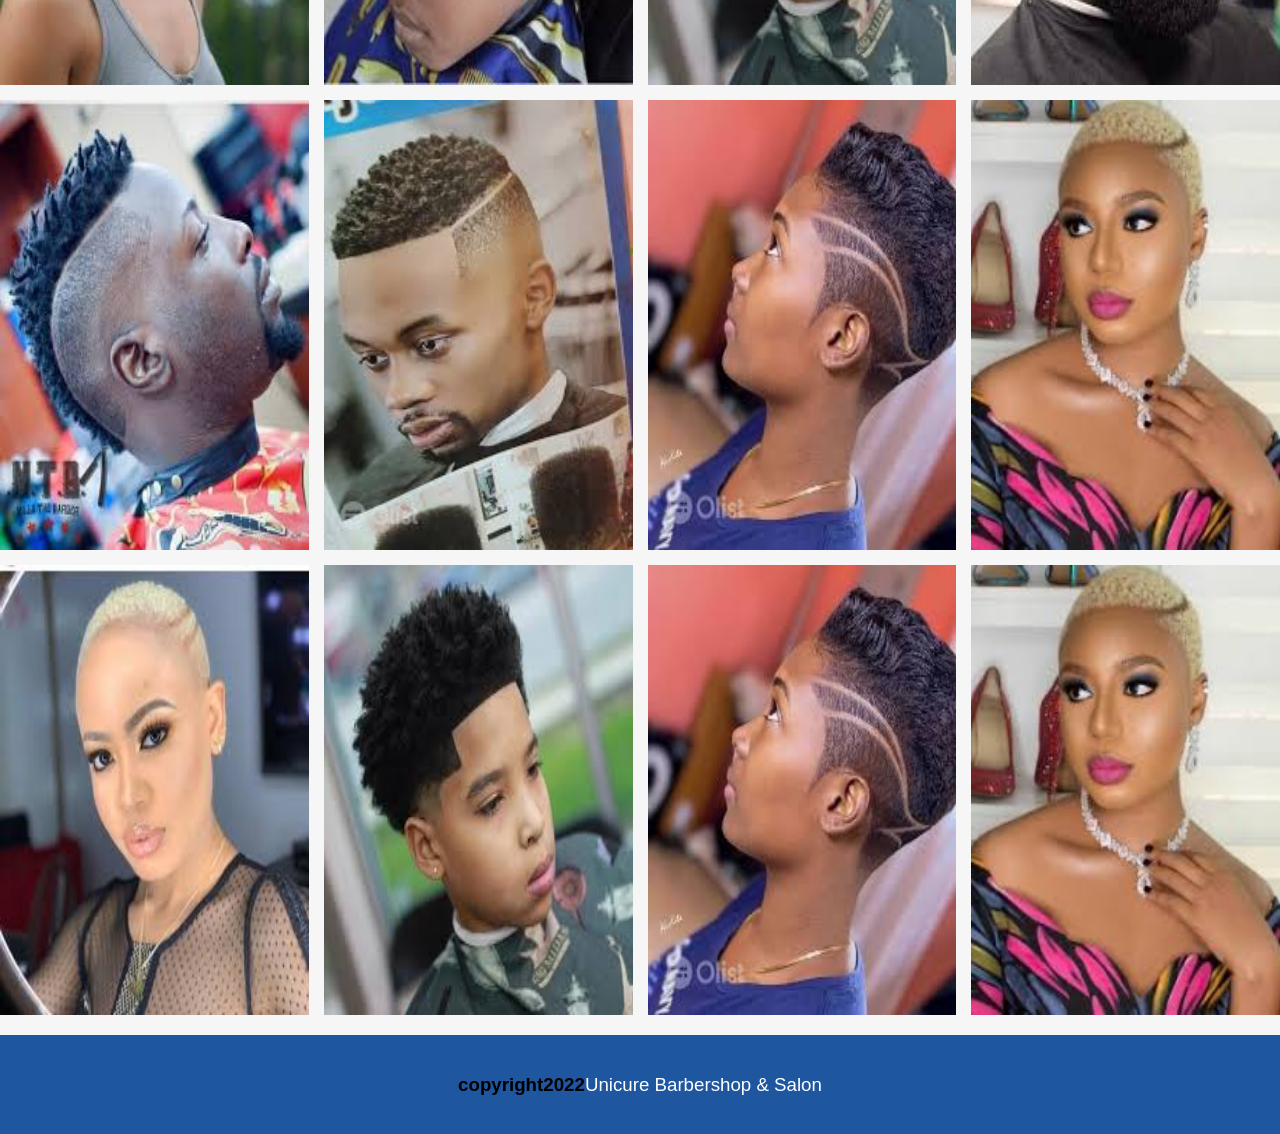
<file: men.html>
<!DOCTYPE html>
<html lang="en">
<head>
    <meta charset="UTF-8">
    <meta http-equiv="X-UA-Compatible" content="IE=edge">
    <meta name="viewport" content="width=device-width, initial-scale=1.0">
    <title>Document</title>
    <link rel="stylesheet" href="css/style.css">
   <style>

   </style>
</head>
<body>
    <header class="header">
        <div class="container container-nav">
            <div class="site-title">
                <h1>Unisex</h1>
                <p class="sub-tittle">Getting your hair ready</p>
            </div>
            <nav class="menu-bar">
                <ul>
                    <li><a href="index.html">Home</a></li>
                    <li class="nav-list">
                        <a class="dropdown-btn" href="#">service</a>
                        <div class="sub-menu-1">
                            <ul>
                                <li><a href="men.html">Makeup</a></li>
                                <li><a href="female.html">Female salon</a></li>
                                <li><a href="makeup.html">Male salon</a></li>
                                <li><a href="nail.html">Nail</a></li>
                                <li><a href="gele.html">Gele</a></li>


                            </ul>
                        </div>
                    </li>
                    <li><a href="team.html">Team</a></li>
                    <li><a href="about.html">About</a></li>
                    <li><a href="contact.html">Contacts</a></li>
                    <li><a class="btn-sign" href="register.html">sign-In</a></li>
                    <li><a class="btn-sign" href="login.html">sign-Up</a></li>
                </ul>
            </nav>
        </div>
    </header>>
    <main>
        <div class="gallery-header">
        <h1>some of your most awasome makeup!</h1>
        <p>Hope you come back soon</p>
        </div>
        <div class="row-gallary-row">
            <div class="column">
                <img src="img/images (36).jpeg" alt="Barbershop" style="width: 100%;">
                <img src="img/images (37).jpeg" alt="Barbershop" style="width: 100%;">
                <img src="img/images (38).jpeg" alt="Barbershop" style="width: 100%;">
                <img src="img/images (39).jpeg" alt="Barbershop" style="width: 100%;">
              
            </div>
            <div class="column">
                <img src="img/images (40).jpeg" alt="Barbershop" style="width: 100%;">
                <img src="img/images (41).jpeg" alt="Barbershop" style="width: 100%;">
                <img src="img/images (42).jpeg" alt="Barbershop" style="width: 100%;">
                <img src="img/images (43).jpeg" alt="Barbershop" style="width: 100%;">
              
            </div>
            <div class="column">
                <img src="img/images (44).jpeg" alt="Barbershop" style="width: 100%;">
                <img src="img/images (45).jpeg" alt="Barbershop" style="width: 100%;">
                <img src="img/images (53).jpeg" alt="Barbershop" style="width: 100%;">
                <img src="img/images (47).jpeg" alt="Barbershop" style="width: 100%;">
            </div>
            <div class="column">
                <img src="img/images (48).jpeg" alt="Barbershop" style="width: 100%;">
                <img src="img/images (49).jpeg" alt="Barbershop" style="width: 100%;">
                <img src="img/images (50).jpeg" alt="Barbershop" style="width: 100%;">
                <img src="img/images (51).jpeg" alt="Barbershop" style="width: 100%;">
            </div>
            <div class="column">
            <img src="img/images (52).jpeg" alt="Barbershop" style="width: 100%;">
            <img src="img/images (53).jpeg" alt="Barbershop" style="width: 100%;">
            <img src="img/images (50).jpeg" alt="Barbershop" style="width: 100%;">
            <img src="img/images (51).jpeg" alt="Barbershop" style="width: 100%;">
        </div>
    </main>
    <footer class="footer">
        <h3><span id="demo">copy</span><a href="#">Unicure Barbershop & Salon</a></h3>
    </footer>
    <script src="js/index.js"></script>
</body>
</html>
</file>
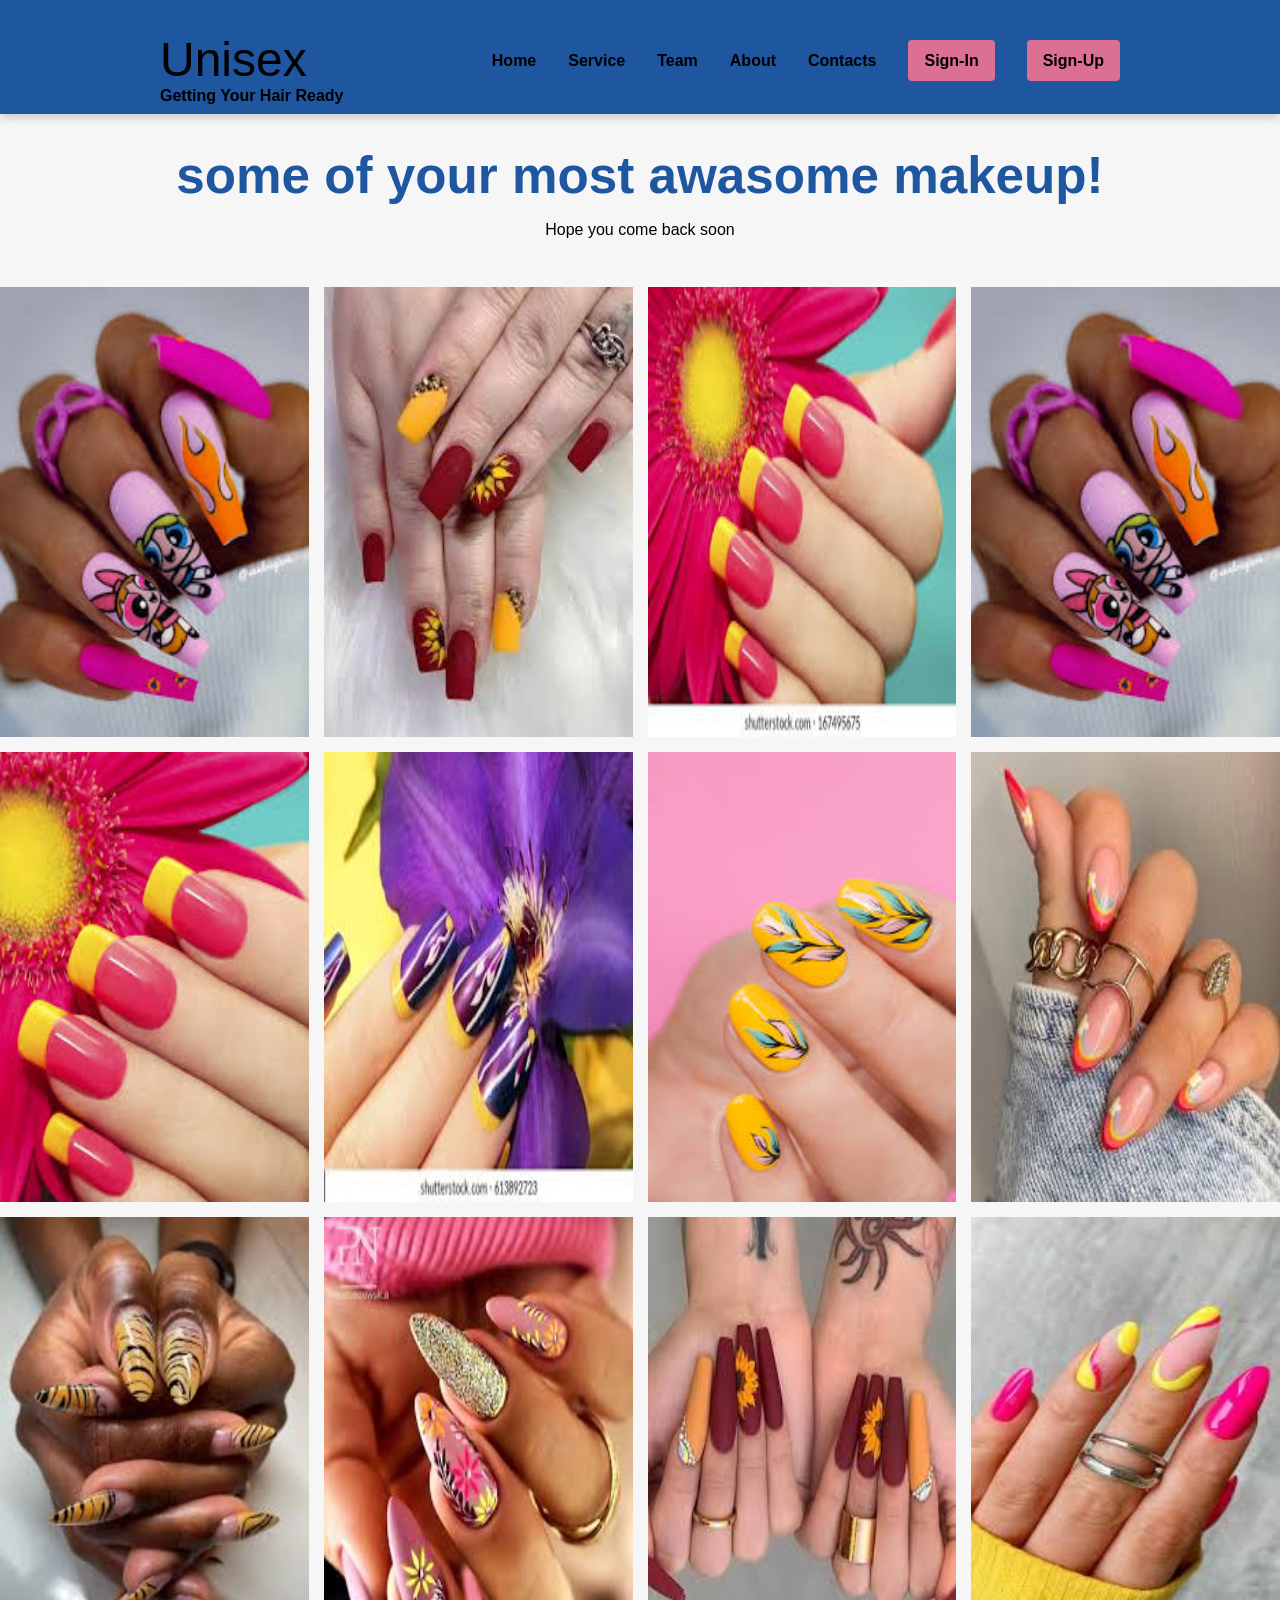
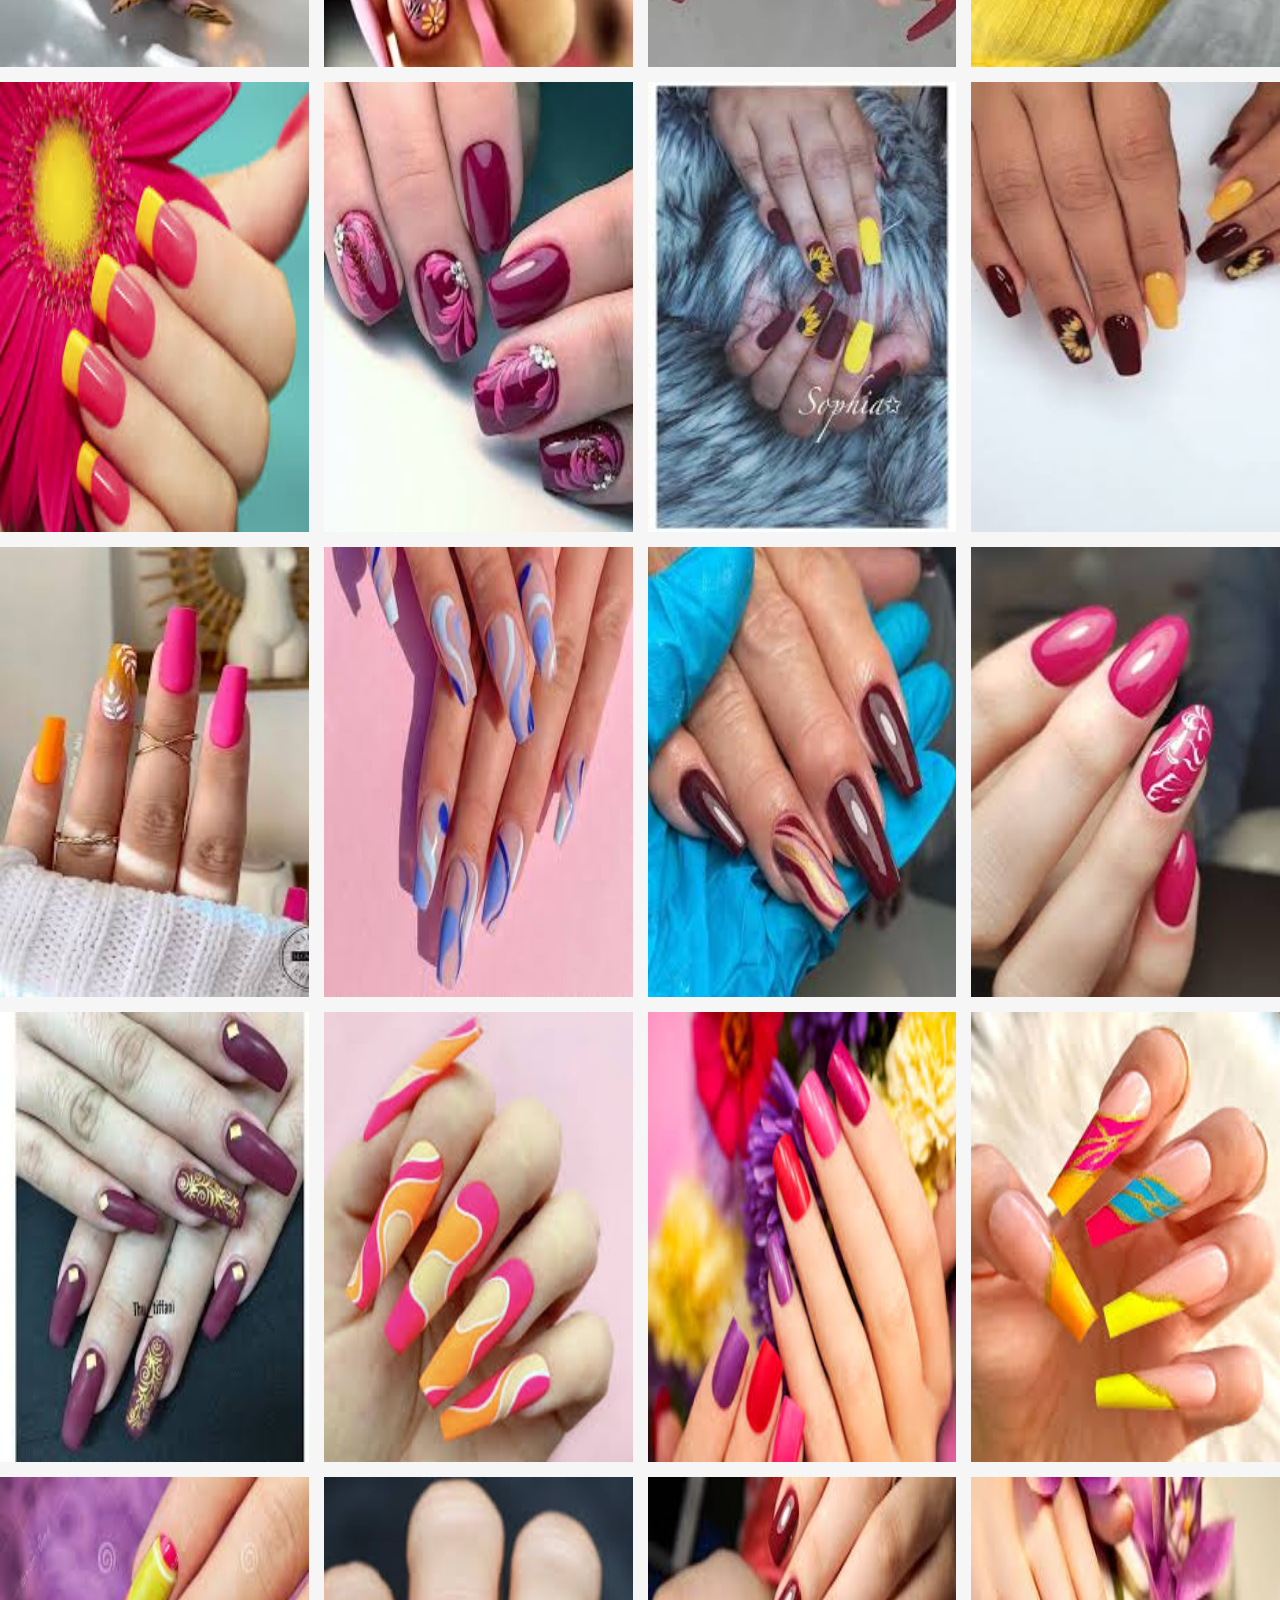
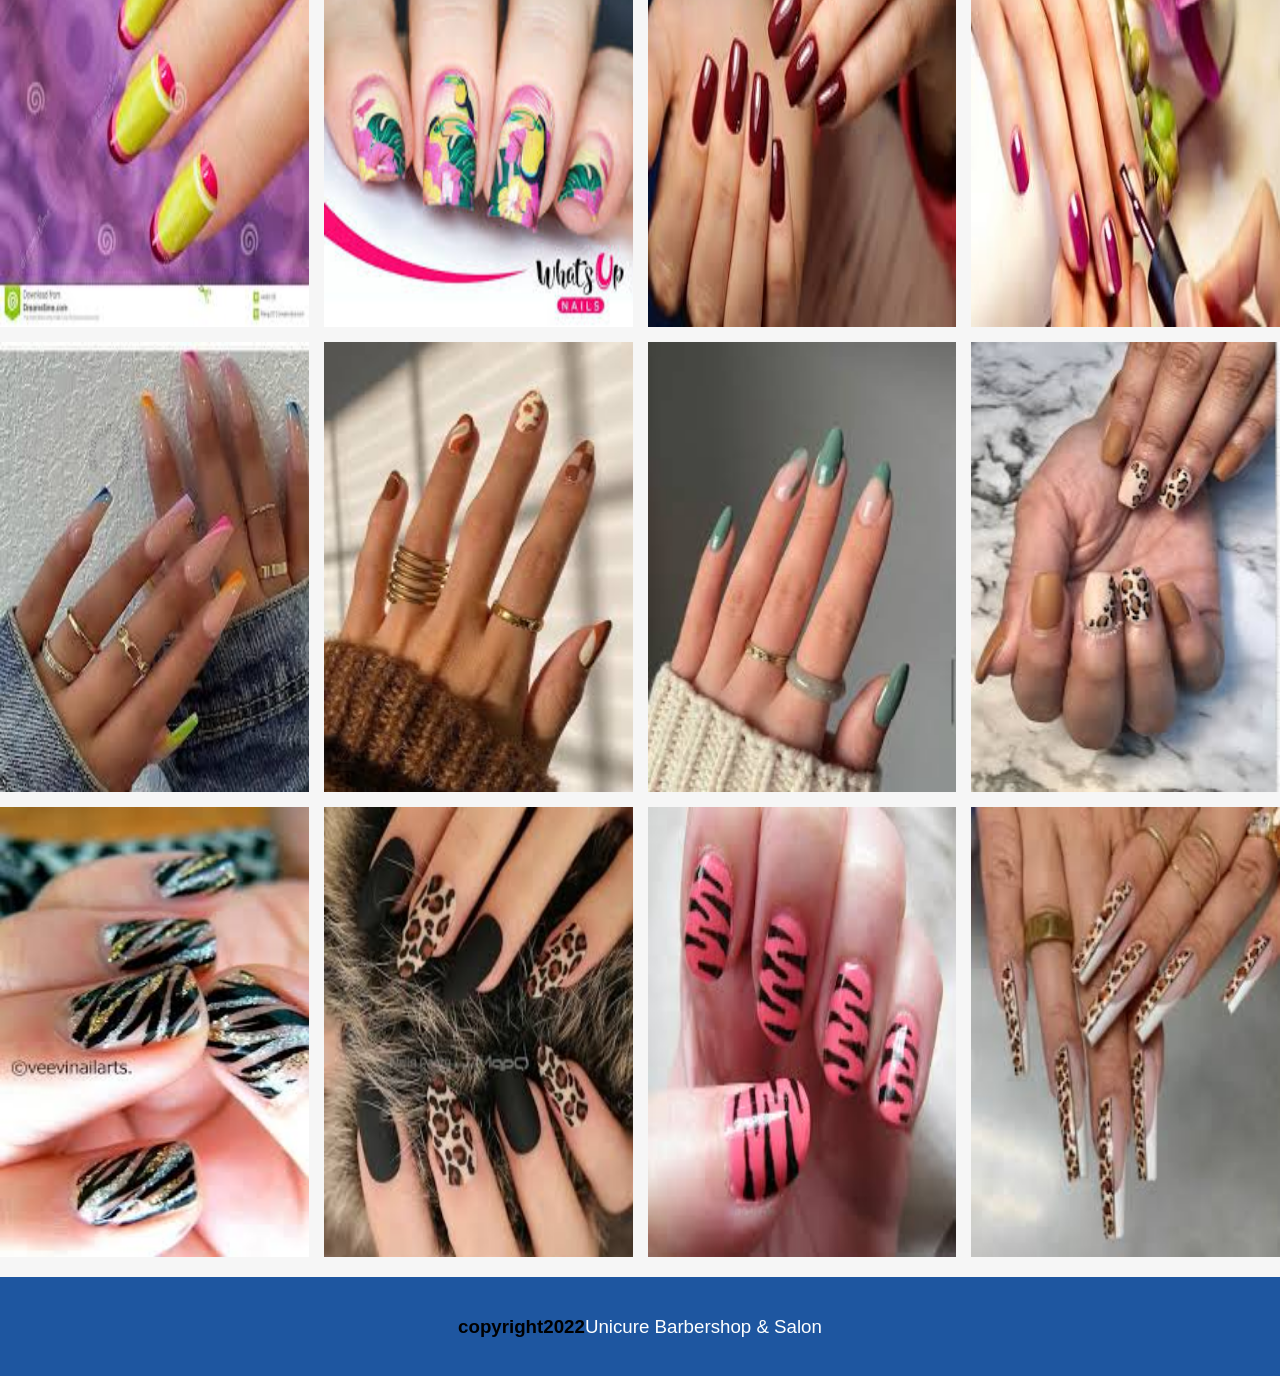
<file: nail.html>
<!DOCTYPE html>
<html lang="en">
<head>
    <meta charset="UTF-8">
    <meta http-equiv="X-UA-Compatible" content="IE=edge">
    <meta name="viewport" content="width=device-width, initial-scale=1.0">
    <title>Document</title>
    <link rel="stylesheet" href="css/style.css">
   <style>

   </style>
</head>
<body>
    <header class="header">
        <div class="container container-nav">
            <div class="site-title">
                <h1>Unisex</h1>
                <p class="sub-tittle">Getting your hair ready</p>
            </div>
            <nav class="menu-bar">
                <ul>
                    <li><a href="index.html">Home</a></li>
                    <li class="nav-list">
                        <a class="dropdown-btn" href="#">service</a>
                        <div class="sub-menu-1">
                            <ul>
                                <li><a href="men.html">Makeup</a></li>
                                <li><a href="female.html">Female salon</a></li>
                                <li><a href="makeup.html">Male salon</a></li>
                                <li><a href="nail.html">Nail</a></li>
                                <li><a href="gele.html">Gele</a></li>


                            </ul>
                        </div>
                    </li>
                    <li><a href="team.html">Team</a></li>
                    <li><a href="about.html">About</a></li>
                    <li><a href="contact.html">Contacts</a></li>
                    <li><a class="btn-sign" href="register.html">sign-In</a></li>
                    <li><a class="btn-sign" href="login.html">sign-Up</a></li>
                </ul>
            </nav>
        </div>
    </header>
    <main>
        <div class="gallery-header">
        <h1>some of your most awasome makeup!</h1>
        <p>Hope you come back soon</p>
        </div>
        <div class="row-gallary-row">
            <div class="column">
                <img src="img/img7 (1).jpeg" alt="" style="width: 100%;">
                <img src="img/img7 (2).jpeg" alt="" style="width: 100%;">
                <img src="img/img7 (3).jpeg" alt="" style="width: 100%;">
                <img src="img/img7 (4).jpeg" alt="" style="width: 100%;">
            </div>
            <div class="column">
                <img src="img/img7 (5).jpeg" alt="" style="width: 100%;">
                <img src="img/img7 (6).jpeg" alt="" style="width: 100%;">
                <img src="img/img7 (7).jpeg" alt="" style="width: 100%;">
                <img src="img/img7 (8).jpeg" alt="" style="width: 100%;">
            </div>
            <div class="column">
                <img src="img/img7 (64).jpeg" alt="" style="width: 100%;">
                <img src="img/img7 (10).jpeg" alt="" style="width: 100%;">
                <img src="img/img7 (11).jpeg" alt="" style="width: 100%;">
                <img src="img/img7 (12).jpeg" alt="" style="width: 100%;">
            </div>
            <div class="column">
                <img src="img/img7 (13).jpeg" alt="" style="width: 100%;">
                <img src="img/img7 (14).jpeg" alt="" style="width: 100%;">
                <img src="img/img7 (15).jpeg" alt="" style="width: 100%;">
                <img src="img/img7 (16).jpeg" alt="" style="width: 100%;">
            </div>
            <div class="column">
                <img src="img/img7 (17).jpeg" alt="" style="width: 100%;">
                <img src="img/img7 (18).jpeg" alt="" style="width: 100%;">
                <img src="img/img7 (19).jpeg" alt="" style="width: 100%;">
                <img src="img/img7 (20).jpeg" alt="" style="width: 100%;">
            </div>
            <div class="column">
                <img src="img/img7 (21).jpeg" alt="" style="width: 100%;">
                <img src="img/img7 (22).jpeg" alt="" style="width: 100%;">
                <img src="img/img7 (23).jpeg" alt="" style="width: 100%;">
                <img src="img/img7 (24).jpeg" alt="" style="width: 100%;">
            </div>
            <div class="column">
                <img src="img/img7 (30).jpeg" alt="" style="width: 100%;">
                <img src="img/img7 (31).jpeg" alt="" style="width: 100%;">
                <img src="img/img7 (33).jpeg" alt="" style="width: 100%;">
                <img src="img/img7 (34).jpeg" alt="" style="width: 100%;">
            </div>
            <div class="column">
                <img src="img/img7 (40).jpeg" alt="" style="width: 100%;">
                <img src="img/img7 (41).jpeg" alt="" style="width: 100%;">
                <img src="img/img7 (43).jpeg" alt="" style="width: 100%;">
                <img src="img/img7 (44).jpeg" alt="" style="width: 100%;">
            </div>
            <div class="column">
                <img src="img/img7 (51).jpeg" alt="" style="width: 100%;">
                <img src="img/img7 (52).jpeg" alt="" style="width: 100%;">
                <img src="img/img7 (53).jpeg" alt="" style="width: 100%;">
                <img src="img/img7 (54).jpeg" alt="" style="width: 100%;">
            </div>
        </div>
    </main>
    <footer class="footer">
        <h3><span id="demo">copy</span><a href="#">Unicure Barbershop & Salon</a></h3>
    </footer>
    <script src="js/index.js"></script>
</body>
</html>
</file>
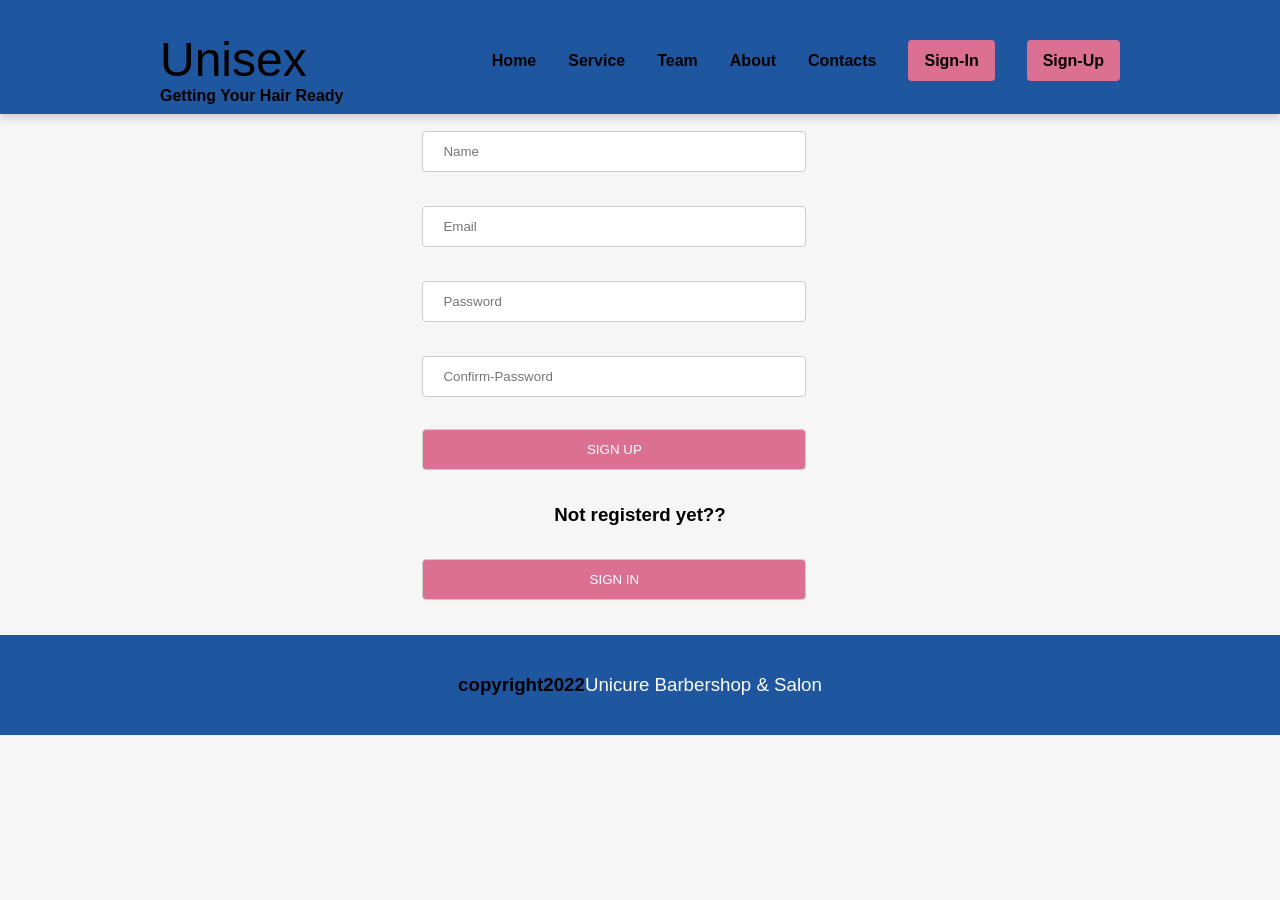
<file: register.html>
<!DOCTYPE html>
<html lang="en">
<head>
    <meta charset="UTF-8">
    <meta http-equiv="X-UA-Compatible" content="IE=edge">
    <meta name="viewport" content="width=device-width, initial-scale=1.0">
    <title>Document</title>
    <link rel="stylesheet" href="css/style.css">
   <style>

   </style>
</head>
<body>
    <header class="header">
        <div class="container container-nav">
            <div class="site-title">
                <h1>Unisex</h1>
                <p class="sub-tittle">Getting your hair ready</p>
            </div>
            <nav class="menu-bar">
                <ul>
                    <li><a href="index.html">Home</a></li>
                    <li class="nav-list">
                        <a class="dropdown-btn" href="#">service</a>
                        <div class="sub-menu-1">
                            <ul>
                                <li><a href="men.html">Makeup</a></li>
                                <li><a href="female.html">Female salon</a></li>
                                <li><a href="makeup.html">Male salon</a></li>
                                <li><a href="nail.html">Nail</a></li>
                                <li><a href="gele.html">Gele</a></li>


                            </ul>
                        </div>
                    </li>
                    <li><a href="team.html">Team</a></li>
                    <li><a href="about.html">About</a></li>
                    <li><a href="contact.html">Contacts</a></li>
                    <li><a class="btn-sign" href="register.html">sign-In</a></li>
                    <li><a class="btn-sign" href="login.html">sign-Up</a></li>
                </ul>
            </nav>
        </div>
    </header>
    <main>
        <form action="">
            <div>
                <input type="text" name="name"  placeholder="Name" class="input-page">
            </div>
            <div>
                 <input type="text" name="email"  placeholder="Email" class="input-page">
            </div>
            <div>
            <input type="password" name="password"  placeholder="Password" class="input-page">
            </div>
            <div>
                <input type="password" name="name" placeholder="Confirm-Password" class="input-page">
                <button>SIGN UP</button>
            </div>
            <div>
                <h3>Not registerd yet??</h3>
                <button><a href="register.html">SIGN IN</a></button>
            </div>
        </form>
    </main>
    <footer class="footer">
        <h3><span id="demo">copy</span><a href="#">Unicure Barbershop & Salon</a></h3>
    </footer>
    
    <script src="js/index.js"></script>
</body>
</html>
</file>
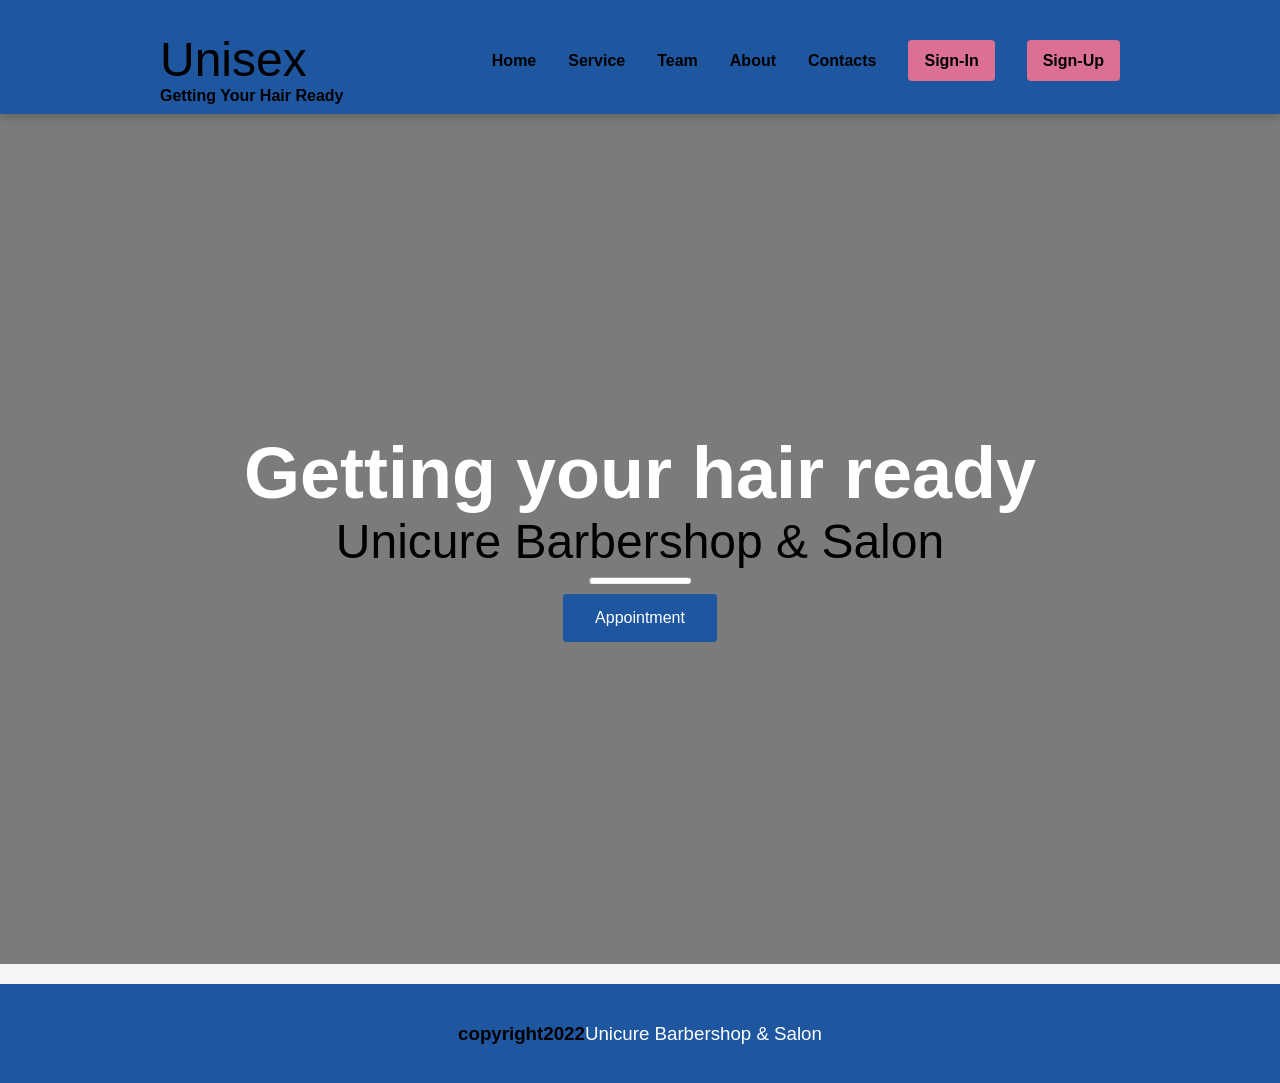
<file: service.html>
<!DOCTYPE html>
<html lang="en">
<head>
    <meta charset="UTF-8">
    <meta http-equiv="X-UA-Compatible" content="IE=edge">
    <meta name="viewport" content="width=device-width, initial-scale=1.0">
    <title>Document</title>
    <link rel="stylesheet" href="css/style.css">
   <style>

   </style>
</head>
<body>
    <header class="header">
        <div class="container container-nav">
            <div class="site-title">
                <h1>Unisex</h1>
                <p class="sub-tittle">Getting your hair ready</p>
            </div>
            <nav class="menu-bar">
                <ul>
                    <li><a href="index.html">Home</a></li>
                    <li class="nav-list">
                        <a class="dropdown-btn" href="service.html">service</a>
                        <div class="sub-menu-1">
                            <ul>
                                <li><a href="makeup.html">Makeup</a></li>
                                <li><a href="female.html">Female Salon</a></li>
                                <li><a href="makeup.html">Male Salon</a></li>
                                <li><a href="nail.html">Nail</a></li>
                                <li><a href="gele.html">Gele</a></li>
                             </ul>
                        </div>
                    </li>
                    <li><a href="team.html">Team</a></li>
                    <li><a href="about.html">About</a></li>
                    <li><a href="contact.html">Contacts</a></li>
                    <li><a class="btn-sign" href="register.html">sign-In</a></li>
                    <li><a class="btn-sign" href="login.html">sign-Up</a></li>
                </ul>
            </nav>
        </div>
    </header>
    <main>
        <div class="Home">
            <div class="overlay">
                <div class="landing-text">
                <h3>Getting your hair ready</h3>
                <h1>Unicure Barbershop & Salon</h1>
                <hr id="hr-main">
                <a href="contact.html" class="button btn-hire">Appointment</a>
             </div>
            </div>
        </div>
    </main>
    <footer class="footer">
        <h3><span id="demo">copy</span><a href="#">Unicure Barbershop & Salon</a></h3>
    </footer>
    <script src="js/index.js"></script>
</body>
</html>
</file>
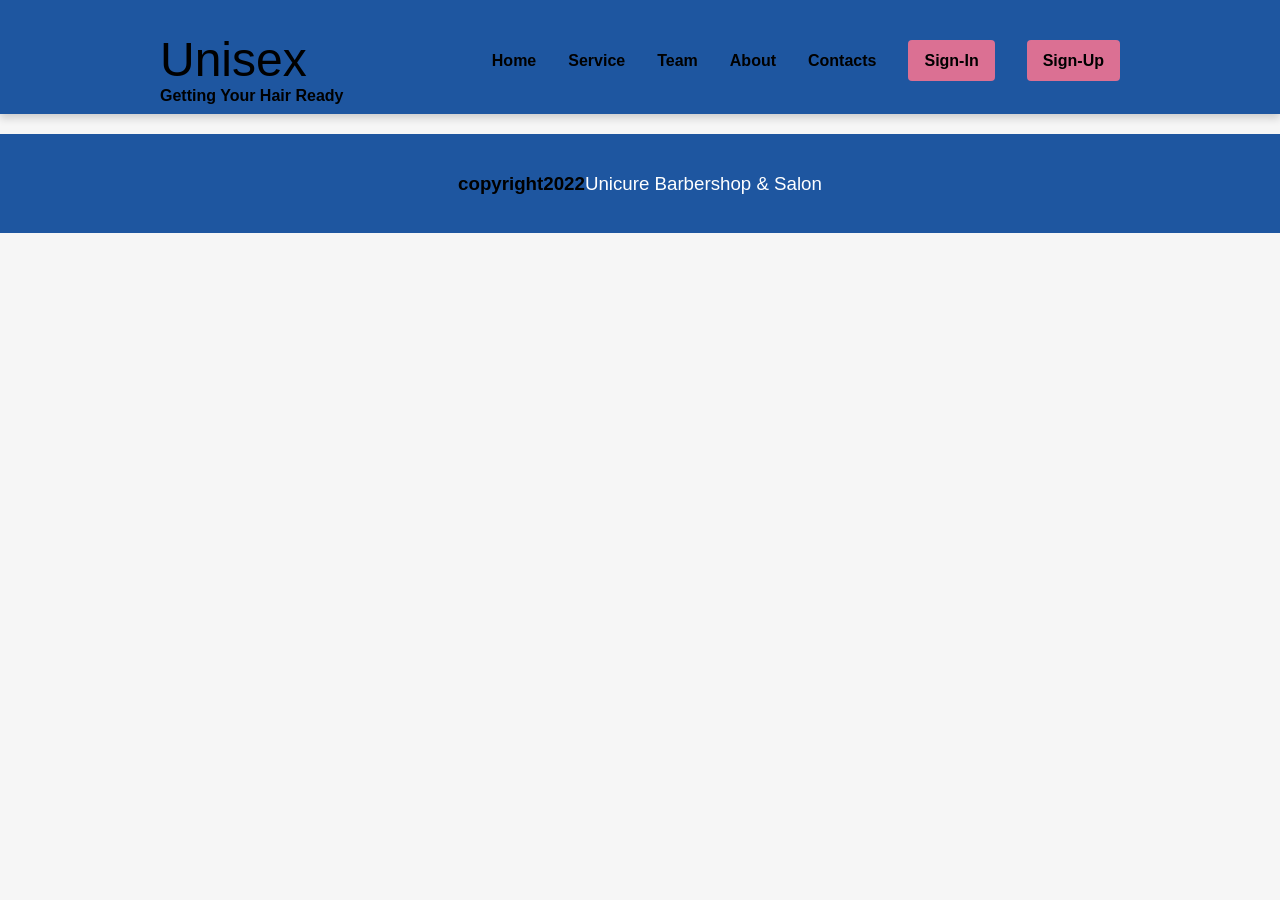
<file: team.html>
<!DOCTYPE html>
<html lang="en">
<head>
    <meta charset="UTF-8">
    <meta http-equiv="X-UA-Compatible" content="IE=edge">
    <meta name="viewport" content="width=device-width, initial-scale=1.0">
    <title>Document</title>
    <link rel="stylesheet" href="css/style.css">
   <style>

   </style>
</head>
<body>
    <header class="header">
        <div class="container container-nav">
            <div class="site-title">
                <h1>Unisex</h1>
                <p class="sub-tittle">Getting your hair ready</p>
            </div>
            <nav class="menu-bar">
                <ul>
                    <li><a href="index.html">Home</a></li>
                    <li class="nav-list">
                        <a class="dropdown-btn" href="#">service</a>
                        <div class="sub-menu-1">
                            <ul>
                                <li><a href="makeup.html">Makeup</a></li>
                                <li><a href="female.html">Female salon</a></li>
                                <li><a href="men.html">Male salon</a></li>
                                <li><a href="nail.html">Nail</a></li>
                                <li><a href="gele.html">Gele</a></li>


                            </ul>
                        </div>
                    </li>
                    <li><a href="team.html">Team</a></li>
                    <li><a href="about.html">About</a></li>
                    <li><a href="contact.html">Contacts</a></li>
                    <li><a class="btn-sign" href="register.html">sign-In</a></li>
                    <li><a class="btn-sign" href="login.html">sign-Up</a></li>
                </ul>
            </nav>
        </div>
    </header>
    <footer class="footer">
        <h3><span id="demo">copy</span><a href="#">Unicure Barbershop & Salon</a></h3>
    </footer>
    <script src="js/index.js"></script>
</body
</file>
<file: css/style.css>
body{
    margin: 0;
    padding: 0;
    font-family: "poppins",sans-serif;
    background-color: #f6f6f6;
    height: 100vh;
}
.site-title,h1{
font-weight: 200;
font-family: "lora",sans-serif;
    color:black;
font-size: 3rem;
margin: 0;
}
.sub-tittle{
    font-weight: 700;
    color: black;
    font-size: 1rem;
    margin: 0;
    text-transform: capitalize;
}
.container{
    width: 90%;
    max-width: 960px;
    margin: 0 auto;
}
.container-nav{
    display: flex;
    justify-content: space-between;
    
}
.header{
    background-color:  #1e56a0;
    padding: 2rem 0;
    box-shadow: 0 4px 8px 0 rgba(22,22,22,0.19);
    height: 50px;
}
@media(max-width:675px){
.container-nav{
    flex-direction: column;
}
.header{
    text-align: center;
    
}
}
nav ul{
    list-style-type: none;
    padding: 0;
    display: flex;
    justify-content: center;
    padding: 0.25em 0;
}
nav li {
    margin-left: 2em;
}

nav a {
    text-decoration: none;
    color: black;
    font-weight: 600;
    text-transform: capitalize;
    padding: 2rem 0;
}
nav a:hover,
nav a:focus{
color: #1e56a0;
/* border: 1px solid white;
padding: 7px;
border-radius: 4px; */
 
}
.current-page{
    color: #1e56a0;
}
.current-page:hover{
    color: #1e56a0;
}
@media(max-width: 675px){
    nav ul{
        flex-direction: column;
    }
    nav li {
        margin: 0.5em 0;
    }
}
.Home{
    background:linear-gradient(rgba(0,0,0,0.5), rgba(0,0,0,0.5));
    height: calc(100vh - 50px);
    position: relative;
    background-repeat: no-repeat;
    background-size: cover;
}
.overlay{
    position: absolute;
    height: 100%;
    width: 100%;
    top: 0;
    left: 0;
    /* background: rgba(0,0,0,0.65); */
    color: white;
    display: flex;
    align-items: center;
    justify-content: center;
    flex-direction: column;
}
.landing-text{
    display: table-cell;
    text-align: center;
    vertical-align: middle;

}
.landing-text h3{
    font-weight: 700;
    color: white;
    font-family: "lora", sans-serif;
}
.landing-text h3{
    font-size: 450%;
    font-weight: 700;
    color: white;
    font-family: "lora",sans-serif;
    margin: 0 0;
}
@media(max-width:600px){
    .landing-text h1{
        font-size:260%;
        
    }
}
.btn-hire{
    background-color: #1e56a0;
    border: none;
    color: white;
    padding: 15px 32px;
    text-align: center;
    text-decoration: none;
    display: inline-block;
    font-size: 16px;
    margin: 4px 2px;
    border-radius: 3px;
}
.btn-hire:hover{
    background-color: #1e56a0;
}
#hr-main{
    width: 100px;
    height: 5px;
    border-radius: 1rem;
    background-color: white;
    margin-bottom: 6px;
}
.gallery-header{
    text-align: center;
    padding: 32px;

}
.gallery-header h1{
    text-align: center;
    font-weight: 700;
    font-size: 3.2rem;
    color: #1e56a0;
}
@media(max-width:600px){
    .gallery-header h1{
        font-size: x-large;
    }
    .gallery-header p{
        font-weight: 600;
        color: #161b2c;
    }
}

.column-team{
    display: grid;
    grid-template-columns: repeat(2, 1fr);
    grid-gap: 12px;
}

.column-team div img{
    min-width: 100%;
    height: 400px;
}

.column-team div p, h3{
    text-align: center;
}

.row-gallary-row, .row{
    /* display: -ms-flexbox; */
    display: grid;
    /* -ms-flex-wrap: wrap; */
    /* flex-wrap: wrap; */
    /* grid-template-columns: repeat(4, 1fr); */
    grid-gap: 15px;
    /* padding: 0 15px; */
}
.column{
    display: grid;
    grid-gap: 15px;
    grid-template-columns: repeat(4, 1fr);
    /* -ms-flex: 25%;
     flex: 25%;
     max-width: 25%;
     padding: 0 2px; */
}
.column img{
    /* margin-top: 8px; */
    height: 450px;
    vertical-align: middle;
    width: 100%;
}
@media(max-width:800px){
    .column, .column-team{
        /* -ms-flex: 50%;
        flex: 50%;
        max-width: 50%; */
        grid-template-columns: repeat(1, 1fr);
    }

    .column-team div img{
        min-width: 100%;
        height: 300px;
        /* border-radius: 50%; */
    }
}
@media(max-width:600px){
    .column, .column-team{
        grid-template-columns: repeat(1, 1fr);
    }
    
    .column-team div img{
        width: 100%;
    }
}

span{
    width: 20px;
    height: 10px;
    background-color: #1e56a0;
}
.team-header{
    text-align: center;
    padding: 32px;

}
.team-header h1 {
    text-align: center;
    font-weight: 700;
    font-size: 3.2rem;
    color: #1e56a0;
}
@media(max-width:600px){
    .team h1{
        font-size: 600;
        color: #181b2c;
    }
    .team .row{
        display: -ms-flexbox;
        display: flex;
        -ms-flex-wrap: wrap;
        flex-wrap:wrap;
        padding: 0 14px;
    }
}
.team .column{
    /* -ms-flex:25%;
    flex:25%;
    max-width: 25%;
    padding: 0 6px; */
    grid-template-columns: repeat(1, 1fr);
}
.team .column img{
    margin: 8px;
    vertical-align: middle;
    width: 100%;
    border-radius: 50%;
}
.team .column h3{
    font-weight: 600;
    font-family: "lora" sans-serif;
    color: #181b2c;
    text-align: center;
    margin-bottom: center;
}
.team .column p{
    font-weight: 400;
    font-family: "lora" sans-serif;
    color: #181b2c;
    text-align: center;
}
@media(max-width:800px){
    .team .row{
        -ms-flex: 50%;
        flex: 50%;
        max-width: 50%;
    }
}
@media(max-width:600px){
.team .column{
    -ms-flex: 100%;
    flex: 100%;
    max-width: 100%;
}
}
.about{
    margin:3rem 4rem;
    display: flex;
    flex-wrap: wrap;
}
about-header{
    text-align: start;
}

@media(max-width:57px){
    .about-header{
        text-align: center;

    }
    .about-header h1{
        font-weight: 700;
        color: #1e56a0;
    }
}
.about-header p{
    color: #1e56a0;
}
.about-contenter p{
    color: #181b2c;
}
footer{
    padding: 20px;
    text-align: center;
    background-color: #1e56a0;
    margin-top: 20px;
}
footer h3 > span a,
footer h3 > a{
    color: white;
    text-decoration: none;
    font-weight: 500;
    margin: 0 auto;
}
.contact h1{
    text-align: center;
    font-weight: 700;
    font-size: 3.2rem;
    color: #1e56a0;
}
.flex-container{
    display: flex;
    flex-wrap: wrap;
    text-align: center;
    margin: 10px 2rem;   
}
.flex-ltem-left h4{
    padding: 10px;
    flex: 50%;
}
.flex-ltem-left p{
    font-weight: 400;
    color: #181b2c;
}
.flex-item-right form{
    margin: 10px;
}
.flex-item-right form input[type=text],select,textarea{
    font-weight: 400;
    width: 100%;
    padding: 12px;
    border: 1px solid #ccc;
    border-radius: 4px;
    box-sizing: border-box;
    margin-top: 6px;
    margin-bottom: 16px;
    resize: vertical;
}
.flex-item-right button{
    background-color: #1e56a0;
    border: none;
    color: white;
    padding: 15px 32px;
    text-align: center;
    text-decoration: none;
    display: inline-block;
    font-size: 16px;
    margin: 4px 2px;
    cursor: pointer;
    border-radius: 3px;
    width: 100%;
}

.flex-item-right button:hover, .flex-item-right button:focus{
    background-color: #1e56a0;
    color: white;
    outline-style: none;
}
@media(max-width:800px){
    .flex-ltem-left,
    .flex-ltem-right{
        flex: 100%;
    }
}

.active, .menu-bar ul li:hover{
    background-color: gray;
    border-radius: 4px;
}

.sub-menu-1{
    display: none;
}


.menu-bar ul .nav-list:hover .sub-menu-1{
    display: block;
    margin: 12px;

}

.menu-bar ul .nav-list:hover .sub-menu-1 ul{
    display: block;
    position: absolute;
    background-color: #1e56a0;
    margin-top: 15px;
    margin-left: -15px;
    z-index: 1;

}

.menu-bar ul .nav-list:hover .sub-menu-1 ul li{
    width: 150px;
    padding: 10px;
    border-bottom: 1px solid #fff;
    background-color: transparent;
    border-radius: 0;
    text-align: left;
}

.menu-bar ul .nav-list:hover .sub-menu-1 ul li :last-child{
    border-bottom: none;
}

.menu-bar ul .nav-list:hover .sub-menu-1 ul li a:hover{
    color: black;
}

.btn-sign{
    padding: 12px 16px;
    background: palevioletred;
    color: black;
    border-radius: .25rem;
    
}

.input-page {
    width: 30%;
    padding: 12px 20px;
    margin: 17px;
    display: inline-block;
    border: 1px solid #ccc;
    border-radius: 4px;
    box-sizing: border-box;
    margin-left: 33%;
  }

  /* @media(max-width:400px){
    .input-page,
    .button
    .btn-sign{

        width: 200px;
    }
} */
 
button{
    width: 30%;
    padding: 12px 20px;
    margin: 15px;
    display: inline-block;
    border: 1px solid #ccc;
    border-radius: 4px;
    box-sizing: border-box;
    margin-left: 33%;
    background-color: palevioletred;
    color: white;
 }

.input-form{
    width: 30%;
    padding: 12px 20px;
    margin: 20px ;
    display: inline-block;
    border: 1px solid #ccc;
    border-radius: 4px;
    box-sizing: border-box;
    margin-left: 15%;
}

  

  a{
    text-decoration: none;
    color: white;
  }
</file>
